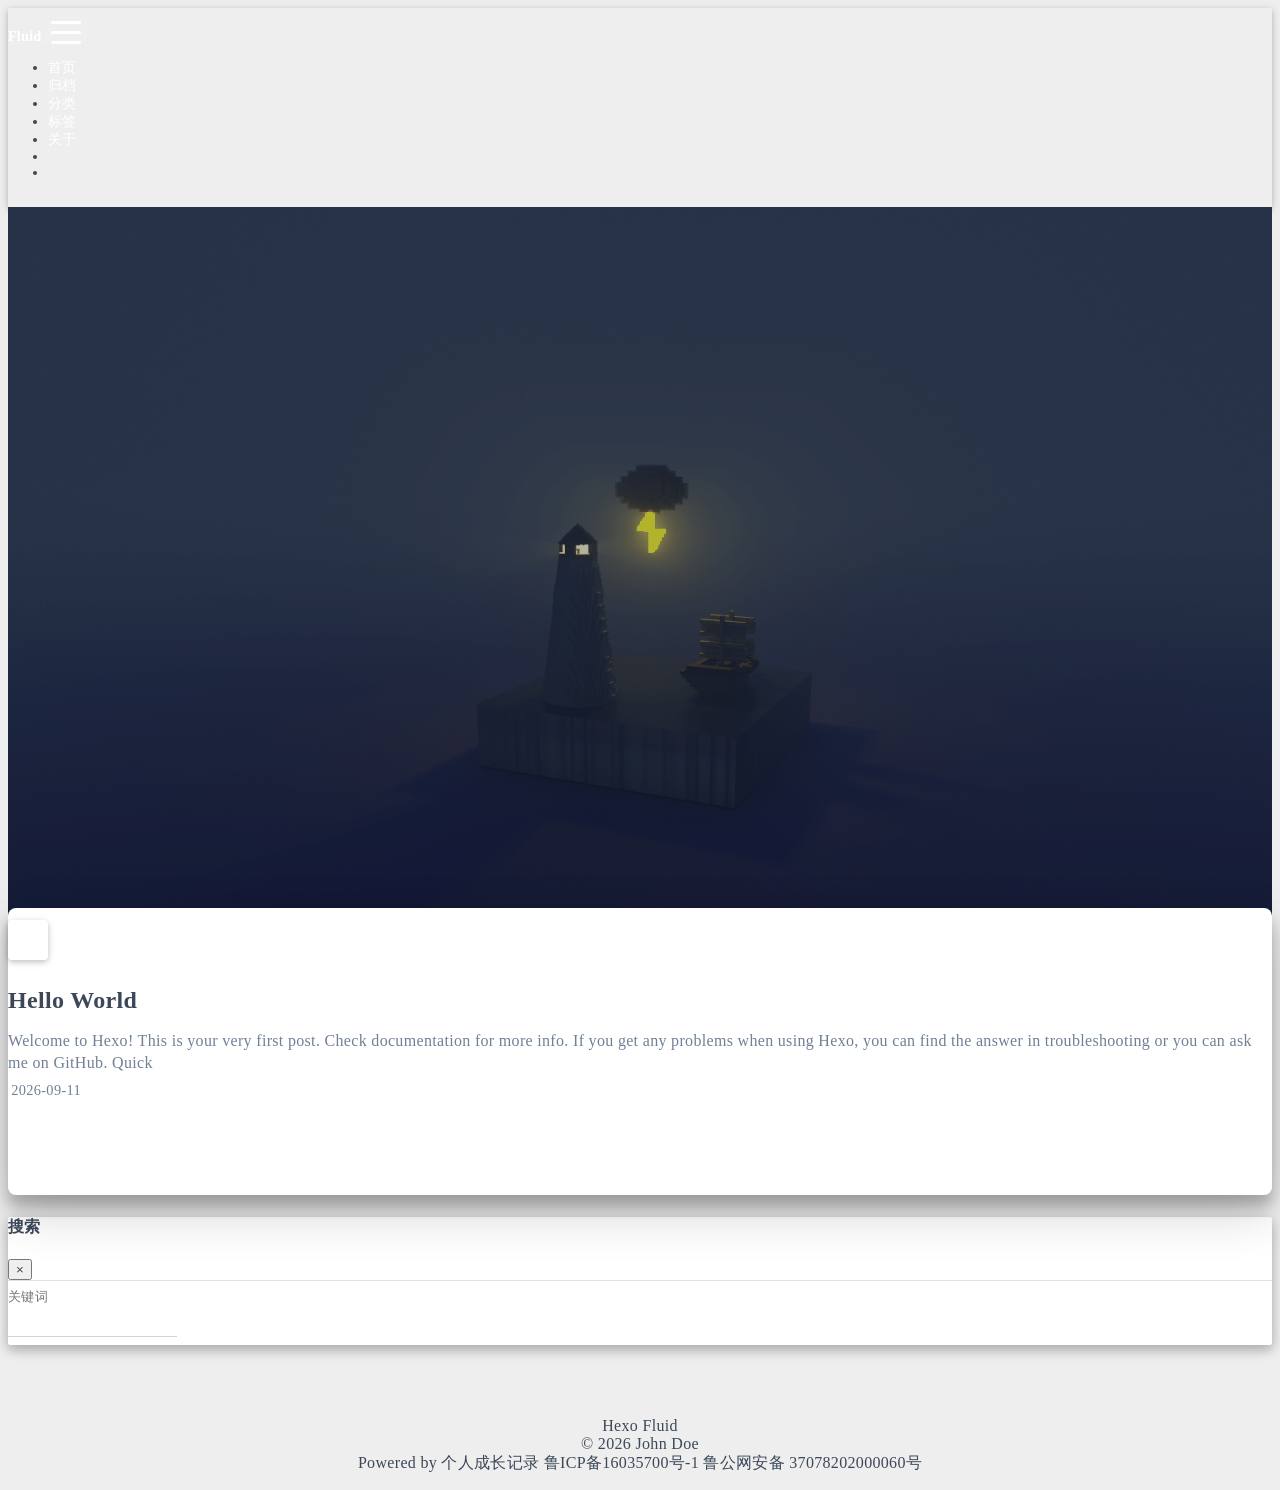
<file: index.html>
<!DOCTYPE html>
<html lang="zh-CN" data-default-color-scheme=auto>



<head>
  <meta charset="UTF-8">

  <link rel="apple-touch-icon" sizes="76x76" href="/img/fluid.png">
  <link rel="icon" href="/img/fluid.png">
  

  <meta name="viewport" content="width=device-width, initial-scale=1.0, maximum-scale=5.0, shrink-to-fit=no">
  <meta http-equiv="x-ua-compatible" content="ie=edge">
  
  <meta name="theme-color" content="#2f4154">
  <meta name="author" content="John Doe">
  <meta name="keywords" content="">
  
    <meta property="og:type" content="website">
<meta property="og:title" content="Hexo">
<meta property="og:url" content="http://example.com/index.html">
<meta property="og:site_name" content="Hexo">
<meta property="og:locale" content="zh_CN">
<meta property="article:author" content="John Doe">
<meta name="twitter:card" content="summary_large_image">
  
  
  
  <title>Hexo</title>

  <link  rel="stylesheet" href="https://lib.baomitu.com/twitter-bootstrap/4.6.1/css/bootstrap.min.css" />





<!-- 主题依赖的图标库，不要自行修改 -->
<!-- Do not modify the link that theme dependent icons -->

<link rel="stylesheet" href="//at.alicdn.com/t/c/font_1749284_5i9bdhy70f8.css">



<link rel="stylesheet" href="//at.alicdn.com/t/c/font_1736178_k526ubmyhba.css">


<link  rel="stylesheet" href="/css/main.css" />


  <link id="highlight-css" rel="stylesheet" href="/css/highlight.css" />
  
    <link id="highlight-css-dark" rel="stylesheet" href="/css/highlight-dark.css" />
  




  <script id="fluid-configs">
    var Fluid = window.Fluid || {};
    Fluid.ctx = Object.assign({}, Fluid.ctx)
    var CONFIG = {"hostname":"example.com","root":"/","version":"1.9.9","typing":{"enable":true,"typeSpeed":70,"cursorChar":"_","loop":false,"scope":[]},"anchorjs":{"enable":true,"element":"h1,h2,h3,h4,h5,h6","placement":"left","visible":"hover","icon":""},"progressbar":{"enable":true,"height_px":3,"color":"#29d","options":{"showSpinner":false,"trickleSpeed":100}},"code_language":{"enable":true,"default":"TEXT"},"copy_btn":true,"image_caption":{"enable":true},"image_zoom":{"enable":true,"img_url_replace":["",""]},"toc":{"enable":true,"expand_all":true,"placement":"right","headingSelector":"h1,h2,h3,h4,h5,h6","collapseDepth":0},"lazyload":{"enable":true,"loading_img":"/img/loading.gif","onlypost":false,"offset_factor":2},"web_analytics":{"enable":false,"follow_dnt":true,"baidu":null,"google":{"measurement_id":null},"tencent":{"sid":null,"cid":null},"leancloud":{"app_id":null,"app_key":null,"server_url":null,"path":"window.location.pathname","ignore_local":false},"openkounter":{"server_url":"https://open-kounter.mintimate.cn","path":"window.location.pathname","ignore_local":false},"umami":{"src":null,"website_id":null,"domains":null,"start_time":"2024-01-01T00:00:00.000Z","token":null,"api_server":null}},"search_path":"/local-search.xml","include_content_in_search":true};

    if (CONFIG.web_analytics.follow_dnt) {
      var dntVal = navigator.doNotTrack || window.doNotTrack || navigator.msDoNotTrack;
      Fluid.ctx.dnt = dntVal && (dntVal.startsWith('1') || dntVal.startsWith('yes') || dntVal.startsWith('on'));
    }
  </script>
  <script  src="/js/utils.js" ></script>
  <script  src="/js/color-schema.js" ></script>
  


  
<meta name="generator" content="Hexo 8.1.2"></head>


<body>
  

  <header>
    

<div class="header-inner" style="height: 100vh;">
  <nav id="navbar" class="navbar fixed-top  navbar-expand-lg navbar-dark scrolling-navbar">
  <div class="container">
    <a class="navbar-brand" href="/">
      <strong>Fluid</strong>
    </a>

    <button id="navbar-toggler-btn" class="navbar-toggler" type="button" data-toggle="collapse"
            data-target="#navbarSupportedContent"
            aria-controls="navbarSupportedContent" aria-expanded="false" aria-label="Toggle navigation">
      <div class="animated-icon"><span></span><span></span><span></span></div>
    </button>

    <!-- Collapsible content (desktop) -->
    <div class="collapse navbar-collapse" id="navbarSupportedContent">
      <ul class="navbar-nav ml-auto text-center">
        
          
          
          
          
            <li class="nav-item">
              <a class="nav-link" href="/" target="_self">
                <i class="iconfont icon-home-fill"></i>
                <span>首页</span>
              </a>
            </li>
          
        
          
          
          
          
            <li class="nav-item">
              <a class="nav-link" href="/archives/" target="_self">
                <i class="iconfont icon-archive-fill"></i>
                <span>归档</span>
              </a>
            </li>
          
        
          
          
          
          
            <li class="nav-item">
              <a class="nav-link" href="/categories/" target="_self">
                <i class="iconfont icon-category-fill"></i>
                <span>分类</span>
              </a>
            </li>
          
        
          
          
          
          
            <li class="nav-item">
              <a class="nav-link" href="/tags/" target="_self">
                <i class="iconfont icon-tags-fill"></i>
                <span>标签</span>
              </a>
            </li>
          
        
          
          
          
          
            <li class="nav-item">
              <a class="nav-link" href="/about/" target="_self">
                <i class="iconfont icon-user-fill"></i>
                <span>关于</span>
              </a>
            </li>
          
        
        
          <li class="nav-item" id="search-btn">
            <a class="nav-link" target="_self" href="javascript:;" data-toggle="modal" data-target="#modalSearch" aria-label="Search">
              <i class="iconfont icon-search"></i>
            </a>
          </li>
          
        
        
          <li class="nav-item" id="color-toggle-btn">
            <a class="nav-link" target="_self" href="javascript:;" aria-label="Color Toggle">
              <i class="iconfont icon-dark" id="color-toggle-icon"></i>
            </a>
          </li>
        
      </ul>
    </div>
  </div>
</nav>

<!-- Mobile grid menu overlay -->
<div id="mobile-grid-menu" class="d-lg-none">
  <div class="mobile-grid-menu-inner">
    <div class="container">
      <div class="row">
        
          
          
          
          
            <div class="col-4 mobile-grid-cell">
              <a href="/" target="_self">
                <div class="mobile-grid-item">
                  <i class="iconfont icon-home-fill"></i>
                  <span>首页</span>
                </div>
              </a>
            </div>
          
        
          
          
          
          
            <div class="col-4 mobile-grid-cell">
              <a href="/archives/" target="_self">
                <div class="mobile-grid-item">
                  <i class="iconfont icon-archive-fill"></i>
                  <span>归档</span>
                </div>
              </a>
            </div>
          
        
          
          
          
          
            <div class="col-4 mobile-grid-cell">
              <a href="/categories/" target="_self">
                <div class="mobile-grid-item">
                  <i class="iconfont icon-category-fill"></i>
                  <span>分类</span>
                </div>
              </a>
            </div>
          
        
          
          
          
          
            <div class="col-4 mobile-grid-cell">
              <a href="/tags/" target="_self">
                <div class="mobile-grid-item">
                  <i class="iconfont icon-tags-fill"></i>
                  <span>标签</span>
                </div>
              </a>
            </div>
          
        
          
          
          
          
            <div class="col-4 mobile-grid-cell">
              <a href="/about/" target="_self">
                <div class="mobile-grid-item">
                  <i class="iconfont icon-user-fill"></i>
                  <span>关于</span>
                </div>
              </a>
            </div>
          
        
        
          <div class="col-4 mobile-grid-cell" id="mobile-search-btn">
            <a href="javascript:;" data-toggle="modal" data-target="#modalSearch" aria-label="Search">
              <div class="mobile-grid-item">
                <i class="iconfont icon-search"></i>
                <span>搜索</span>
              </div>
            </a>
          </div>
        
        
          <div class="col-4 mobile-grid-cell" id="mobile-color-toggle-btn"
               data-label-light="开灯"
               data-label-dark="关灯">
            <a href="javascript:;" aria-label="Color Toggle">
              <div class="mobile-grid-item">
                <i class="iconfont icon-dark" id="mobile-color-toggle-icon"></i>
                <span id="mobile-color-toggle-label">关灯</span>
              </div>
            </a>
          </div>
        
      </div>
    </div>
  </div>
</div>

  

<div id="banner" class="banner" parallax=true
     style="background: url('/img/default.png') no-repeat center center; background-size: cover;">
  <div class="full-bg-img">
    <div class="mask flex-center" style="background-color: rgba(0, 0, 0, 0.3)">
      <div class="banner-text text-center fade-in-up">
        <div class="h2">
          
            <span id="subtitle" data-typed-text="An elegant Material-Design theme for Hexo"></span>
          
        </div>

        
      </div>

      
        <div class="scroll-down-bar">
          <i class="iconfont icon-arrowdown"></i>
        </div>
      
    </div>
  </div>
</div>



</div>

  </header>

  <main>
    
      <div class="container nopadding-x-md">
        <div id="board"
          style="margin-top: 0">
          
          <div class="container">
            <div class="row">
              <div class="col-12 col-md-10 m-auto">
                

<h1 style="display: none">Hexo</h1>

  <div class="row mx-auto index-card">
    
    
    <article class="col-12 col-md-12 mx-auto index-info">
      <h2 class="index-header">
        
        <a href="/2026/09/11/hello-world/" target="_self">
          Hello World
        </a>
      </h2>

      
      <a class="index-excerpt index-excerpt__noimg" href="/2026/09/11/hello-world/" target="_self">
        <div>
          Welcome to Hexo! This is your very first post. Check documentation for more info. If you get any problems when using Hexo, you can find the answer in troubleshooting or you can ask me on GitHub. Quick
        </div>
      </a>

      <div class="index-btm post-metas">
        
          <div class="post-meta mr-3">
            <i class="iconfont icon-date"></i>
            <time datetime="2026-09-11 12:27" pubdate>
              2026-09-11
            </time>
          </div>
        
        
        
      </div>
    </article>
  </div>





              </div>
            </div>
          </div>
        </div>
      </div>
    

    
      <a id="scroll-top-button" aria-label="TOP" href="#" role="button">
        <i class="iconfont icon-arrowup" aria-hidden="true"></i>
      </a>
    

    
      <div class="modal fade" id="modalSearch" tabindex="-1" role="dialog" aria-labelledby="ModalLabel"
     aria-hidden="true">
  <div class="modal-dialog modal-dialog-scrollable modal-lg" role="document">
    <div class="modal-content">
      <div class="modal-header text-center">
        <h4 class="modal-title w-100 font-weight-bold">搜索</h4>
        <button type="button" id="local-search-close" class="close" data-dismiss="modal" aria-label="Close">
          <span aria-hidden="true">&times;</span>
        </button>
      </div>
      <div class="modal-body mx-3">
        <div class="md-form mb-5">
          <input type="text" id="local-search-input" class="form-control validate">
          <label data-error="x" data-success="v" for="local-search-input">关键词</label>
        </div>
        <div class="list-group" id="local-search-result"></div>
      </div>
    </div>
  </div>
</div>

    

    
  </main>

  <footer>
    <div class="footer-inner">
  
    <div class="footer-content">
       <a href="https://hexo.io" target="_blank" rel="nofollow noopener"><span>Hexo</span></a> <i class="iconfont icon-love"></i> <a href="https://github.com/fluid-dev/hexo-theme-fluid" target="_blank" rel="nofollow noopener"><span>Fluid</span></a><br> &copy; 2026 John Doe<br> Powered by <a href="https://liuhongji.cn/" target="_blank">个人成长记录</a> <a href="http://beian.miit.gov.cn/" target="_blank">鲁ICP备16035700号-1 </a> <a href="http://www.beian.gov.cn/portal/registerSystemInfo?recordcode=37078202000060" target="_blank">鲁公网安备 37078202000060号 </a> 
    </div>
  
  
  
</div>

  </footer>

  <!-- Scripts -->
  
  <script  src="https://lib.baomitu.com/nprogress/0.2.0/nprogress.min.js" ></script>
  <link  rel="stylesheet" href="https://lib.baomitu.com/nprogress/0.2.0/nprogress.min.css" />

  <script>
    NProgress.configure({"showSpinner":false,"trickleSpeed":100})
    NProgress.start()
    window.addEventListener('load', function() {
      NProgress.done();
    })
  </script>


<script  src="https://lib.baomitu.com/jquery/3.6.4/jquery.min.js" ></script>
<script  src="https://lib.baomitu.com/twitter-bootstrap/4.6.1/js/bootstrap.min.js" ></script>
<script  src="/js/events.js" ></script>
<script  src="/js/plugins.js" ></script>


  <script  src="https://lib.baomitu.com/typed.js/2.0.12/typed.min.js" ></script>
  <script>
    (function (window, document) {
      var typing = Fluid.plugins.typing;
      var subtitle = document.getElementById('subtitle');
      if (!subtitle || !typing) {
        return;
      }
      var text = subtitle.getAttribute('data-typed-text');
      
        typing(text);
      
    })(window, document);
  </script>




  
    <script  src="/js/img-lazyload.js" ></script>
  




  <script  src="/js/local-search.js" ></script>





<!-- 主题的启动项，将它保持在最底部 -->
<!-- the boot of the theme, keep it at the bottom -->
<script  src="/js/boot.js" ></script>


  

  <noscript>
    <div class="noscript-warning">博客在允许 JavaScript 运行的环境下浏览效果更佳</div>
  </noscript>
</body>
</html>
</file>
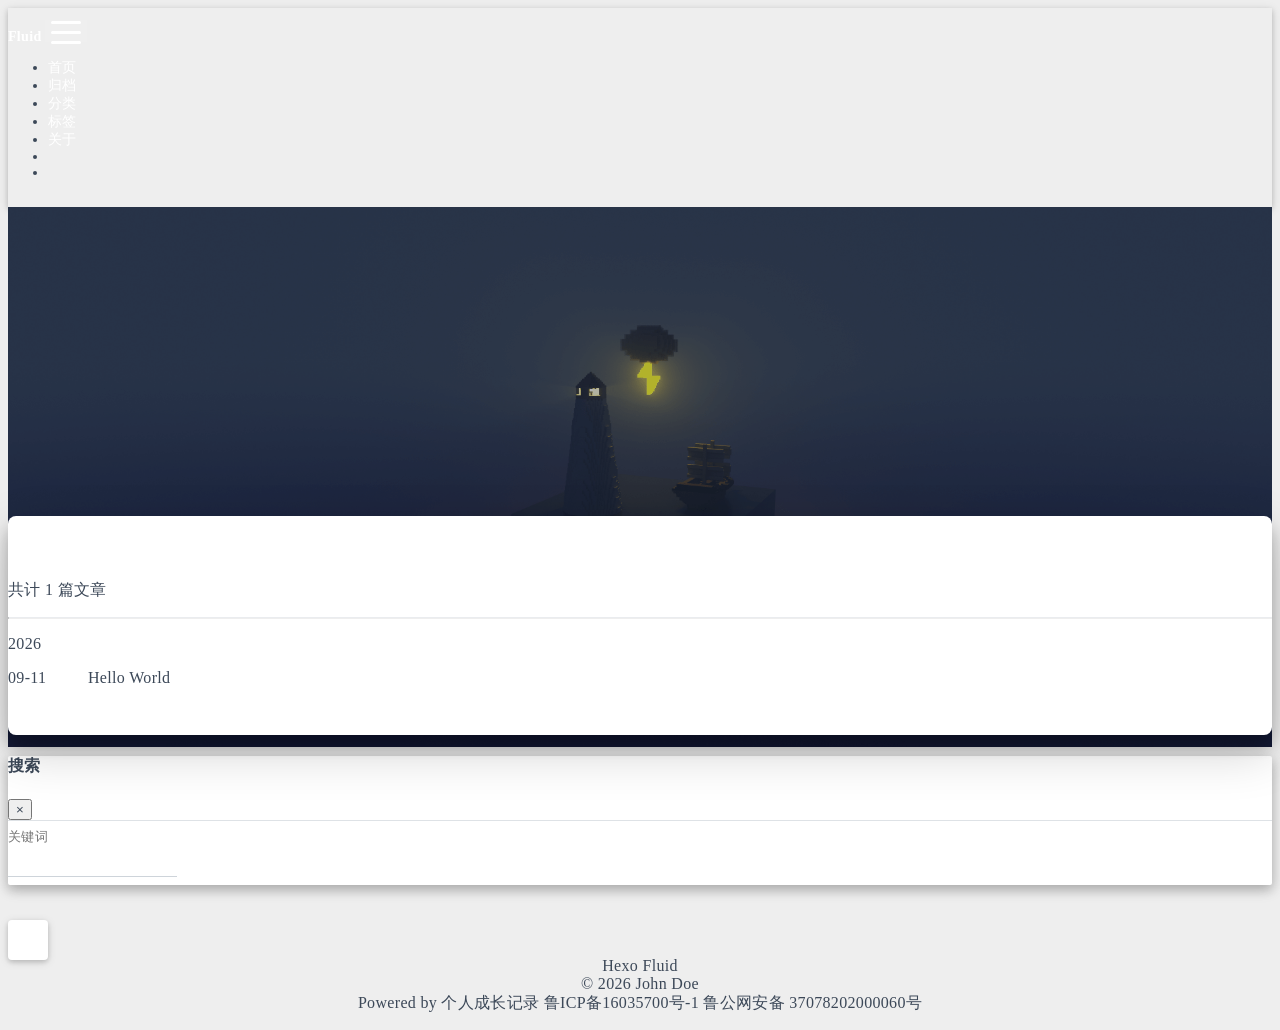
<file: archives/index.html>
<!DOCTYPE html>
<html lang="zh-CN" data-default-color-scheme=auto>



<head>
  <meta charset="UTF-8">

  <link rel="apple-touch-icon" sizes="76x76" href="/img/fluid.png">
  <link rel="icon" href="/img/fluid.png">
  

  <meta name="viewport" content="width=device-width, initial-scale=1.0, maximum-scale=5.0, shrink-to-fit=no">
  <meta http-equiv="x-ua-compatible" content="ie=edge">
  
  <meta name="theme-color" content="#2f4154">
  <meta name="author" content="John Doe">
  <meta name="keywords" content="">
  
    <meta property="og:type" content="website">
<meta property="og:title" content="归档">
<meta property="og:url" content="http://example.com/archives/index.html">
<meta property="og:site_name" content="Hexo">
<meta property="og:locale" content="zh_CN">
<meta property="article:author" content="John Doe">
<meta name="twitter:card" content="summary_large_image">
  
  
  
  <title>归档 - Hexo</title>

  <link  rel="stylesheet" href="https://lib.baomitu.com/twitter-bootstrap/4.6.1/css/bootstrap.min.css" />





<!-- 主题依赖的图标库，不要自行修改 -->
<!-- Do not modify the link that theme dependent icons -->

<link rel="stylesheet" href="//at.alicdn.com/t/c/font_1749284_5i9bdhy70f8.css">



<link rel="stylesheet" href="//at.alicdn.com/t/c/font_1736178_k526ubmyhba.css">


<link  rel="stylesheet" href="/css/main.css" />


  <link id="highlight-css" rel="stylesheet" href="/css/highlight.css" />
  
    <link id="highlight-css-dark" rel="stylesheet" href="/css/highlight-dark.css" />
  




  <script id="fluid-configs">
    var Fluid = window.Fluid || {};
    Fluid.ctx = Object.assign({}, Fluid.ctx)
    var CONFIG = {"hostname":"example.com","root":"/","version":"1.9.9","typing":{"enable":true,"typeSpeed":70,"cursorChar":"_","loop":false,"scope":[]},"anchorjs":{"enable":true,"element":"h1,h2,h3,h4,h5,h6","placement":"left","visible":"hover","icon":""},"progressbar":{"enable":true,"height_px":3,"color":"#29d","options":{"showSpinner":false,"trickleSpeed":100}},"code_language":{"enable":true,"default":"TEXT"},"copy_btn":true,"image_caption":{"enable":true},"image_zoom":{"enable":true,"img_url_replace":["",""]},"toc":{"enable":true,"expand_all":true,"placement":"right","headingSelector":"h1,h2,h3,h4,h5,h6","collapseDepth":0},"lazyload":{"enable":true,"loading_img":"/img/loading.gif","onlypost":false,"offset_factor":2},"web_analytics":{"enable":false,"follow_dnt":true,"baidu":null,"google":{"measurement_id":null},"tencent":{"sid":null,"cid":null},"leancloud":{"app_id":null,"app_key":null,"server_url":null,"path":"window.location.pathname","ignore_local":false},"openkounter":{"server_url":"https://open-kounter.mintimate.cn","path":"window.location.pathname","ignore_local":false},"umami":{"src":null,"website_id":null,"domains":null,"start_time":"2024-01-01T00:00:00.000Z","token":null,"api_server":null}},"search_path":"/local-search.xml","include_content_in_search":true};

    if (CONFIG.web_analytics.follow_dnt) {
      var dntVal = navigator.doNotTrack || window.doNotTrack || navigator.msDoNotTrack;
      Fluid.ctx.dnt = dntVal && (dntVal.startsWith('1') || dntVal.startsWith('yes') || dntVal.startsWith('on'));
    }
  </script>
  <script  src="/js/utils.js" ></script>
  <script  src="/js/color-schema.js" ></script>
  


  
<meta name="generator" content="Hexo 8.1.2"></head>


<body>
  

  <header>
    

<div class="header-inner" style="height: 60vh;">
  <nav id="navbar" class="navbar fixed-top  navbar-expand-lg navbar-dark scrolling-navbar">
  <div class="container">
    <a class="navbar-brand" href="/">
      <strong>Fluid</strong>
    </a>

    <button id="navbar-toggler-btn" class="navbar-toggler" type="button" data-toggle="collapse"
            data-target="#navbarSupportedContent"
            aria-controls="navbarSupportedContent" aria-expanded="false" aria-label="Toggle navigation">
      <div class="animated-icon"><span></span><span></span><span></span></div>
    </button>

    <!-- Collapsible content (desktop) -->
    <div class="collapse navbar-collapse" id="navbarSupportedContent">
      <ul class="navbar-nav ml-auto text-center">
        
          
          
          
          
            <li class="nav-item">
              <a class="nav-link" href="/" target="_self">
                <i class="iconfont icon-home-fill"></i>
                <span>首页</span>
              </a>
            </li>
          
        
          
          
          
          
            <li class="nav-item">
              <a class="nav-link" href="/archives/" target="_self">
                <i class="iconfont icon-archive-fill"></i>
                <span>归档</span>
              </a>
            </li>
          
        
          
          
          
          
            <li class="nav-item">
              <a class="nav-link" href="/categories/" target="_self">
                <i class="iconfont icon-category-fill"></i>
                <span>分类</span>
              </a>
            </li>
          
        
          
          
          
          
            <li class="nav-item">
              <a class="nav-link" href="/tags/" target="_self">
                <i class="iconfont icon-tags-fill"></i>
                <span>标签</span>
              </a>
            </li>
          
        
          
          
          
          
            <li class="nav-item">
              <a class="nav-link" href="/about/" target="_self">
                <i class="iconfont icon-user-fill"></i>
                <span>关于</span>
              </a>
            </li>
          
        
        
          <li class="nav-item" id="search-btn">
            <a class="nav-link" target="_self" href="javascript:;" data-toggle="modal" data-target="#modalSearch" aria-label="Search">
              <i class="iconfont icon-search"></i>
            </a>
          </li>
          
        
        
          <li class="nav-item" id="color-toggle-btn">
            <a class="nav-link" target="_self" href="javascript:;" aria-label="Color Toggle">
              <i class="iconfont icon-dark" id="color-toggle-icon"></i>
            </a>
          </li>
        
      </ul>
    </div>
  </div>
</nav>

<!-- Mobile grid menu overlay -->
<div id="mobile-grid-menu" class="d-lg-none">
  <div class="mobile-grid-menu-inner">
    <div class="container">
      <div class="row">
        
          
          
          
          
            <div class="col-4 mobile-grid-cell">
              <a href="/" target="_self">
                <div class="mobile-grid-item">
                  <i class="iconfont icon-home-fill"></i>
                  <span>首页</span>
                </div>
              </a>
            </div>
          
        
          
          
          
          
            <div class="col-4 mobile-grid-cell">
              <a href="/archives/" target="_self">
                <div class="mobile-grid-item">
                  <i class="iconfont icon-archive-fill"></i>
                  <span>归档</span>
                </div>
              </a>
            </div>
          
        
          
          
          
          
            <div class="col-4 mobile-grid-cell">
              <a href="/categories/" target="_self">
                <div class="mobile-grid-item">
                  <i class="iconfont icon-category-fill"></i>
                  <span>分类</span>
                </div>
              </a>
            </div>
          
        
          
          
          
          
            <div class="col-4 mobile-grid-cell">
              <a href="/tags/" target="_self">
                <div class="mobile-grid-item">
                  <i class="iconfont icon-tags-fill"></i>
                  <span>标签</span>
                </div>
              </a>
            </div>
          
        
          
          
          
          
            <div class="col-4 mobile-grid-cell">
              <a href="/about/" target="_self">
                <div class="mobile-grid-item">
                  <i class="iconfont icon-user-fill"></i>
                  <span>关于</span>
                </div>
              </a>
            </div>
          
        
        
          <div class="col-4 mobile-grid-cell" id="mobile-search-btn">
            <a href="javascript:;" data-toggle="modal" data-target="#modalSearch" aria-label="Search">
              <div class="mobile-grid-item">
                <i class="iconfont icon-search"></i>
                <span>搜索</span>
              </div>
            </a>
          </div>
        
        
          <div class="col-4 mobile-grid-cell" id="mobile-color-toggle-btn"
               data-label-light="开灯"
               data-label-dark="关灯">
            <a href="javascript:;" aria-label="Color Toggle">
              <div class="mobile-grid-item">
                <i class="iconfont icon-dark" id="mobile-color-toggle-icon"></i>
                <span id="mobile-color-toggle-label">关灯</span>
              </div>
            </a>
          </div>
        
      </div>
    </div>
  </div>
</div>

  

<div id="banner" class="banner" parallax=true
     style="background: url('/img/default.png') no-repeat center center; background-size: cover;">
  <div class="full-bg-img">
    <div class="mask flex-center" style="background-color: rgba(0, 0, 0, 0.3)">
      <div class="banner-text text-center fade-in-up">
        <div class="h2">
          
            <span id="subtitle" data-typed-text="归档"></span>
          
        </div>

        
      </div>

      
    </div>
  </div>
</div>



</div>

  </header>

  <main>
    
      <div class="container nopadding-x-md">
        <div id="board"
          >
          
          <div class="container">
            <div class="row">
              <div class="col-12 col-md-10 m-auto">
                

<div class="list-group">
  <p class="h4">共计 1 篇文章</p>
  <hr>
  
  
    
      
      <p class="h5">2026</p>
    
    <a href="/2026/09/11/hello-world/" class="list-group-item list-group-item-action">
      <time>09-11</time>
      <div class="list-group-item-title">Hello World</div>
    </a>
  
</div>





              </div>
            </div>
          </div>
        </div>
      </div>
    

    
      <a id="scroll-top-button" aria-label="TOP" href="#" role="button">
        <i class="iconfont icon-arrowup" aria-hidden="true"></i>
      </a>
    

    
      <div class="modal fade" id="modalSearch" tabindex="-1" role="dialog" aria-labelledby="ModalLabel"
     aria-hidden="true">
  <div class="modal-dialog modal-dialog-scrollable modal-lg" role="document">
    <div class="modal-content">
      <div class="modal-header text-center">
        <h4 class="modal-title w-100 font-weight-bold">搜索</h4>
        <button type="button" id="local-search-close" class="close" data-dismiss="modal" aria-label="Close">
          <span aria-hidden="true">&times;</span>
        </button>
      </div>
      <div class="modal-body mx-3">
        <div class="md-form mb-5">
          <input type="text" id="local-search-input" class="form-control validate">
          <label data-error="x" data-success="v" for="local-search-input">关键词</label>
        </div>
        <div class="list-group" id="local-search-result"></div>
      </div>
    </div>
  </div>
</div>

    

    
  </main>

  <footer>
    <div class="footer-inner">
  
    <div class="footer-content">
       <a href="https://hexo.io" target="_blank" rel="nofollow noopener"><span>Hexo</span></a> <i class="iconfont icon-love"></i> <a href="https://github.com/fluid-dev/hexo-theme-fluid" target="_blank" rel="nofollow noopener"><span>Fluid</span></a><br> &copy; 2026 John Doe<br> Powered by <a href="https://liuhongji.cn/" target="_blank">个人成长记录</a> <a href="http://beian.miit.gov.cn/" target="_blank">鲁ICP备16035700号-1 </a> <a href="http://www.beian.gov.cn/portal/registerSystemInfo?recordcode=37078202000060" target="_blank">鲁公网安备 37078202000060号 </a> 
    </div>
  
  
  
</div>

  </footer>

  <!-- Scripts -->
  
  <script  src="https://lib.baomitu.com/nprogress/0.2.0/nprogress.min.js" ></script>
  <link  rel="stylesheet" href="https://lib.baomitu.com/nprogress/0.2.0/nprogress.min.css" />

  <script>
    NProgress.configure({"showSpinner":false,"trickleSpeed":100})
    NProgress.start()
    window.addEventListener('load', function() {
      NProgress.done();
    })
  </script>


<script  src="https://lib.baomitu.com/jquery/3.6.4/jquery.min.js" ></script>
<script  src="https://lib.baomitu.com/twitter-bootstrap/4.6.1/js/bootstrap.min.js" ></script>
<script  src="/js/events.js" ></script>
<script  src="/js/plugins.js" ></script>


  <script  src="https://lib.baomitu.com/typed.js/2.0.12/typed.min.js" ></script>
  <script>
    (function (window, document) {
      var typing = Fluid.plugins.typing;
      var subtitle = document.getElementById('subtitle');
      if (!subtitle || !typing) {
        return;
      }
      var text = subtitle.getAttribute('data-typed-text');
      
        typing(text);
      
    })(window, document);
  </script>




  
    <script  src="/js/img-lazyload.js" ></script>
  




  <script  src="/js/local-search.js" ></script>





<!-- 主题的启动项，将它保持在最底部 -->
<!-- the boot of the theme, keep it at the bottom -->
<script  src="/js/boot.js" ></script>


  

  <noscript>
    <div class="noscript-warning">博客在允许 JavaScript 运行的环境下浏览效果更佳</div>
  </noscript>
</body>
</html>
</file>
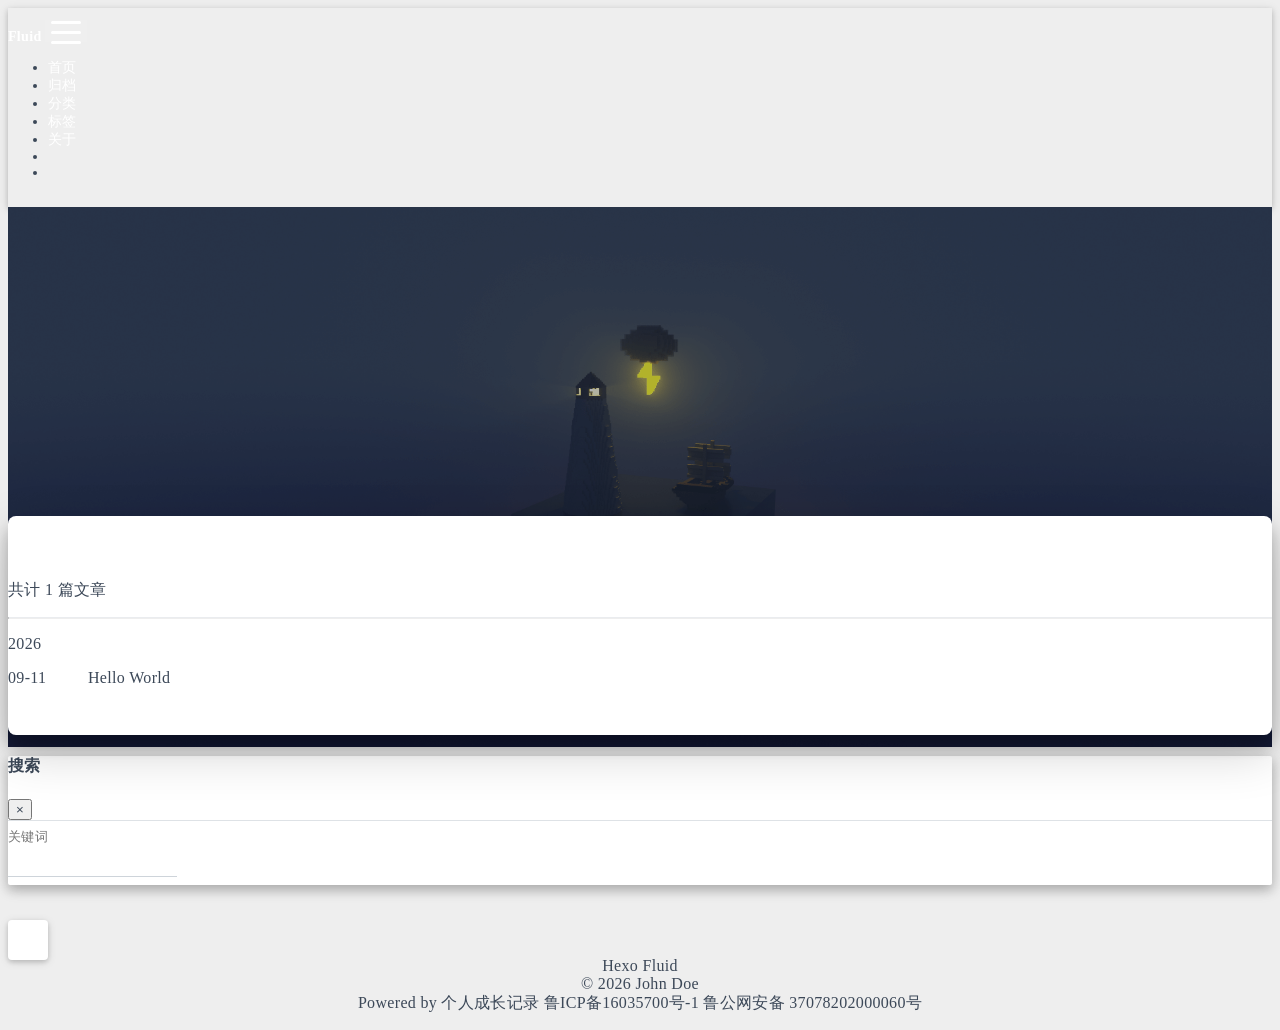
<file: archives/2026/index.html>
<!DOCTYPE html>
<html lang="zh-CN" data-default-color-scheme=auto>



<head>
  <meta charset="UTF-8">

  <link rel="apple-touch-icon" sizes="76x76" href="/img/fluid.png">
  <link rel="icon" href="/img/fluid.png">
  

  <meta name="viewport" content="width=device-width, initial-scale=1.0, maximum-scale=5.0, shrink-to-fit=no">
  <meta http-equiv="x-ua-compatible" content="ie=edge">
  
  <meta name="theme-color" content="#2f4154">
  <meta name="author" content="John Doe">
  <meta name="keywords" content="">
  
    <meta property="og:type" content="website">
<meta property="og:title" content="归档">
<meta property="og:url" content="http://example.com/archives/2026/index.html">
<meta property="og:site_name" content="Hexo">
<meta property="og:locale" content="zh_CN">
<meta property="article:author" content="John Doe">
<meta name="twitter:card" content="summary_large_image">
  
  
  
  <title>归档 - Hexo</title>

  <link  rel="stylesheet" href="https://lib.baomitu.com/twitter-bootstrap/4.6.1/css/bootstrap.min.css" />





<!-- 主题依赖的图标库，不要自行修改 -->
<!-- Do not modify the link that theme dependent icons -->

<link rel="stylesheet" href="//at.alicdn.com/t/c/font_1749284_5i9bdhy70f8.css">



<link rel="stylesheet" href="//at.alicdn.com/t/c/font_1736178_k526ubmyhba.css">


<link  rel="stylesheet" href="/css/main.css" />


  <link id="highlight-css" rel="stylesheet" href="/css/highlight.css" />
  
    <link id="highlight-css-dark" rel="stylesheet" href="/css/highlight-dark.css" />
  




  <script id="fluid-configs">
    var Fluid = window.Fluid || {};
    Fluid.ctx = Object.assign({}, Fluid.ctx)
    var CONFIG = {"hostname":"example.com","root":"/","version":"1.9.9","typing":{"enable":true,"typeSpeed":70,"cursorChar":"_","loop":false,"scope":[]},"anchorjs":{"enable":true,"element":"h1,h2,h3,h4,h5,h6","placement":"left","visible":"hover","icon":""},"progressbar":{"enable":true,"height_px":3,"color":"#29d","options":{"showSpinner":false,"trickleSpeed":100}},"code_language":{"enable":true,"default":"TEXT"},"copy_btn":true,"image_caption":{"enable":true},"image_zoom":{"enable":true,"img_url_replace":["",""]},"toc":{"enable":true,"expand_all":true,"placement":"right","headingSelector":"h1,h2,h3,h4,h5,h6","collapseDepth":0},"lazyload":{"enable":true,"loading_img":"/img/loading.gif","onlypost":false,"offset_factor":2},"web_analytics":{"enable":false,"follow_dnt":true,"baidu":null,"google":{"measurement_id":null},"tencent":{"sid":null,"cid":null},"leancloud":{"app_id":null,"app_key":null,"server_url":null,"path":"window.location.pathname","ignore_local":false},"openkounter":{"server_url":"https://open-kounter.mintimate.cn","path":"window.location.pathname","ignore_local":false},"umami":{"src":null,"website_id":null,"domains":null,"start_time":"2024-01-01T00:00:00.000Z","token":null,"api_server":null}},"search_path":"/local-search.xml","include_content_in_search":true};

    if (CONFIG.web_analytics.follow_dnt) {
      var dntVal = navigator.doNotTrack || window.doNotTrack || navigator.msDoNotTrack;
      Fluid.ctx.dnt = dntVal && (dntVal.startsWith('1') || dntVal.startsWith('yes') || dntVal.startsWith('on'));
    }
  </script>
  <script  src="/js/utils.js" ></script>
  <script  src="/js/color-schema.js" ></script>
  


  
<meta name="generator" content="Hexo 8.1.2"></head>


<body>
  

  <header>
    

<div class="header-inner" style="height: 60vh;">
  <nav id="navbar" class="navbar fixed-top  navbar-expand-lg navbar-dark scrolling-navbar">
  <div class="container">
    <a class="navbar-brand" href="/">
      <strong>Fluid</strong>
    </a>

    <button id="navbar-toggler-btn" class="navbar-toggler" type="button" data-toggle="collapse"
            data-target="#navbarSupportedContent"
            aria-controls="navbarSupportedContent" aria-expanded="false" aria-label="Toggle navigation">
      <div class="animated-icon"><span></span><span></span><span></span></div>
    </button>

    <!-- Collapsible content (desktop) -->
    <div class="collapse navbar-collapse" id="navbarSupportedContent">
      <ul class="navbar-nav ml-auto text-center">
        
          
          
          
          
            <li class="nav-item">
              <a class="nav-link" href="/" target="_self">
                <i class="iconfont icon-home-fill"></i>
                <span>首页</span>
              </a>
            </li>
          
        
          
          
          
          
            <li class="nav-item">
              <a class="nav-link" href="/archives/" target="_self">
                <i class="iconfont icon-archive-fill"></i>
                <span>归档</span>
              </a>
            </li>
          
        
          
          
          
          
            <li class="nav-item">
              <a class="nav-link" href="/categories/" target="_self">
                <i class="iconfont icon-category-fill"></i>
                <span>分类</span>
              </a>
            </li>
          
        
          
          
          
          
            <li class="nav-item">
              <a class="nav-link" href="/tags/" target="_self">
                <i class="iconfont icon-tags-fill"></i>
                <span>标签</span>
              </a>
            </li>
          
        
          
          
          
          
            <li class="nav-item">
              <a class="nav-link" href="/about/" target="_self">
                <i class="iconfont icon-user-fill"></i>
                <span>关于</span>
              </a>
            </li>
          
        
        
          <li class="nav-item" id="search-btn">
            <a class="nav-link" target="_self" href="javascript:;" data-toggle="modal" data-target="#modalSearch" aria-label="Search">
              <i class="iconfont icon-search"></i>
            </a>
          </li>
          
        
        
          <li class="nav-item" id="color-toggle-btn">
            <a class="nav-link" target="_self" href="javascript:;" aria-label="Color Toggle">
              <i class="iconfont icon-dark" id="color-toggle-icon"></i>
            </a>
          </li>
        
      </ul>
    </div>
  </div>
</nav>

<!-- Mobile grid menu overlay -->
<div id="mobile-grid-menu" class="d-lg-none">
  <div class="mobile-grid-menu-inner">
    <div class="container">
      <div class="row">
        
          
          
          
          
            <div class="col-4 mobile-grid-cell">
              <a href="/" target="_self">
                <div class="mobile-grid-item">
                  <i class="iconfont icon-home-fill"></i>
                  <span>首页</span>
                </div>
              </a>
            </div>
          
        
          
          
          
          
            <div class="col-4 mobile-grid-cell">
              <a href="/archives/" target="_self">
                <div class="mobile-grid-item">
                  <i class="iconfont icon-archive-fill"></i>
                  <span>归档</span>
                </div>
              </a>
            </div>
          
        
          
          
          
          
            <div class="col-4 mobile-grid-cell">
              <a href="/categories/" target="_self">
                <div class="mobile-grid-item">
                  <i class="iconfont icon-category-fill"></i>
                  <span>分类</span>
                </div>
              </a>
            </div>
          
        
          
          
          
          
            <div class="col-4 mobile-grid-cell">
              <a href="/tags/" target="_self">
                <div class="mobile-grid-item">
                  <i class="iconfont icon-tags-fill"></i>
                  <span>标签</span>
                </div>
              </a>
            </div>
          
        
          
          
          
          
            <div class="col-4 mobile-grid-cell">
              <a href="/about/" target="_self">
                <div class="mobile-grid-item">
                  <i class="iconfont icon-user-fill"></i>
                  <span>关于</span>
                </div>
              </a>
            </div>
          
        
        
          <div class="col-4 mobile-grid-cell" id="mobile-search-btn">
            <a href="javascript:;" data-toggle="modal" data-target="#modalSearch" aria-label="Search">
              <div class="mobile-grid-item">
                <i class="iconfont icon-search"></i>
                <span>搜索</span>
              </div>
            </a>
          </div>
        
        
          <div class="col-4 mobile-grid-cell" id="mobile-color-toggle-btn"
               data-label-light="开灯"
               data-label-dark="关灯">
            <a href="javascript:;" aria-label="Color Toggle">
              <div class="mobile-grid-item">
                <i class="iconfont icon-dark" id="mobile-color-toggle-icon"></i>
                <span id="mobile-color-toggle-label">关灯</span>
              </div>
            </a>
          </div>
        
      </div>
    </div>
  </div>
</div>

  

<div id="banner" class="banner" parallax=true
     style="background: url('/img/default.png') no-repeat center center; background-size: cover;">
  <div class="full-bg-img">
    <div class="mask flex-center" style="background-color: rgba(0, 0, 0, 0.3)">
      <div class="banner-text text-center fade-in-up">
        <div class="h2">
          
            <span id="subtitle" data-typed-text="归档"></span>
          
        </div>

        
      </div>

      
    </div>
  </div>
</div>



</div>

  </header>

  <main>
    
      <div class="container nopadding-x-md">
        <div id="board"
          >
          
          <div class="container">
            <div class="row">
              <div class="col-12 col-md-10 m-auto">
                

<div class="list-group">
  <p class="h4">共计 1 篇文章</p>
  <hr>
  
  
    
      
      <p class="h5">2026</p>
    
    <a href="/2026/09/11/hello-world/" class="list-group-item list-group-item-action">
      <time>09-11</time>
      <div class="list-group-item-title">Hello World</div>
    </a>
  
</div>





              </div>
            </div>
          </div>
        </div>
      </div>
    

    
      <a id="scroll-top-button" aria-label="TOP" href="#" role="button">
        <i class="iconfont icon-arrowup" aria-hidden="true"></i>
      </a>
    

    
      <div class="modal fade" id="modalSearch" tabindex="-1" role="dialog" aria-labelledby="ModalLabel"
     aria-hidden="true">
  <div class="modal-dialog modal-dialog-scrollable modal-lg" role="document">
    <div class="modal-content">
      <div class="modal-header text-center">
        <h4 class="modal-title w-100 font-weight-bold">搜索</h4>
        <button type="button" id="local-search-close" class="close" data-dismiss="modal" aria-label="Close">
          <span aria-hidden="true">&times;</span>
        </button>
      </div>
      <div class="modal-body mx-3">
        <div class="md-form mb-5">
          <input type="text" id="local-search-input" class="form-control validate">
          <label data-error="x" data-success="v" for="local-search-input">关键词</label>
        </div>
        <div class="list-group" id="local-search-result"></div>
      </div>
    </div>
  </div>
</div>

    

    
  </main>

  <footer>
    <div class="footer-inner">
  
    <div class="footer-content">
       <a href="https://hexo.io" target="_blank" rel="nofollow noopener"><span>Hexo</span></a> <i class="iconfont icon-love"></i> <a href="https://github.com/fluid-dev/hexo-theme-fluid" target="_blank" rel="nofollow noopener"><span>Fluid</span></a><br> &copy; 2026 John Doe<br> Powered by <a href="https://liuhongji.cn/" target="_blank">个人成长记录</a> <a href="http://beian.miit.gov.cn/" target="_blank">鲁ICP备16035700号-1 </a> <a href="http://www.beian.gov.cn/portal/registerSystemInfo?recordcode=37078202000060" target="_blank">鲁公网安备 37078202000060号 </a> 
    </div>
  
  
  
</div>

  </footer>

  <!-- Scripts -->
  
  <script  src="https://lib.baomitu.com/nprogress/0.2.0/nprogress.min.js" ></script>
  <link  rel="stylesheet" href="https://lib.baomitu.com/nprogress/0.2.0/nprogress.min.css" />

  <script>
    NProgress.configure({"showSpinner":false,"trickleSpeed":100})
    NProgress.start()
    window.addEventListener('load', function() {
      NProgress.done();
    })
  </script>


<script  src="https://lib.baomitu.com/jquery/3.6.4/jquery.min.js" ></script>
<script  src="https://lib.baomitu.com/twitter-bootstrap/4.6.1/js/bootstrap.min.js" ></script>
<script  src="/js/events.js" ></script>
<script  src="/js/plugins.js" ></script>


  <script  src="https://lib.baomitu.com/typed.js/2.0.12/typed.min.js" ></script>
  <script>
    (function (window, document) {
      var typing = Fluid.plugins.typing;
      var subtitle = document.getElementById('subtitle');
      if (!subtitle || !typing) {
        return;
      }
      var text = subtitle.getAttribute('data-typed-text');
      
        typing(text);
      
    })(window, document);
  </script>




  
    <script  src="/js/img-lazyload.js" ></script>
  




  <script  src="/js/local-search.js" ></script>





<!-- 主题的启动项，将它保持在最底部 -->
<!-- the boot of the theme, keep it at the bottom -->
<script  src="/js/boot.js" ></script>


  

  <noscript>
    <div class="noscript-warning">博客在允许 JavaScript 运行的环境下浏览效果更佳</div>
  </noscript>
</body>
</html>
</file>
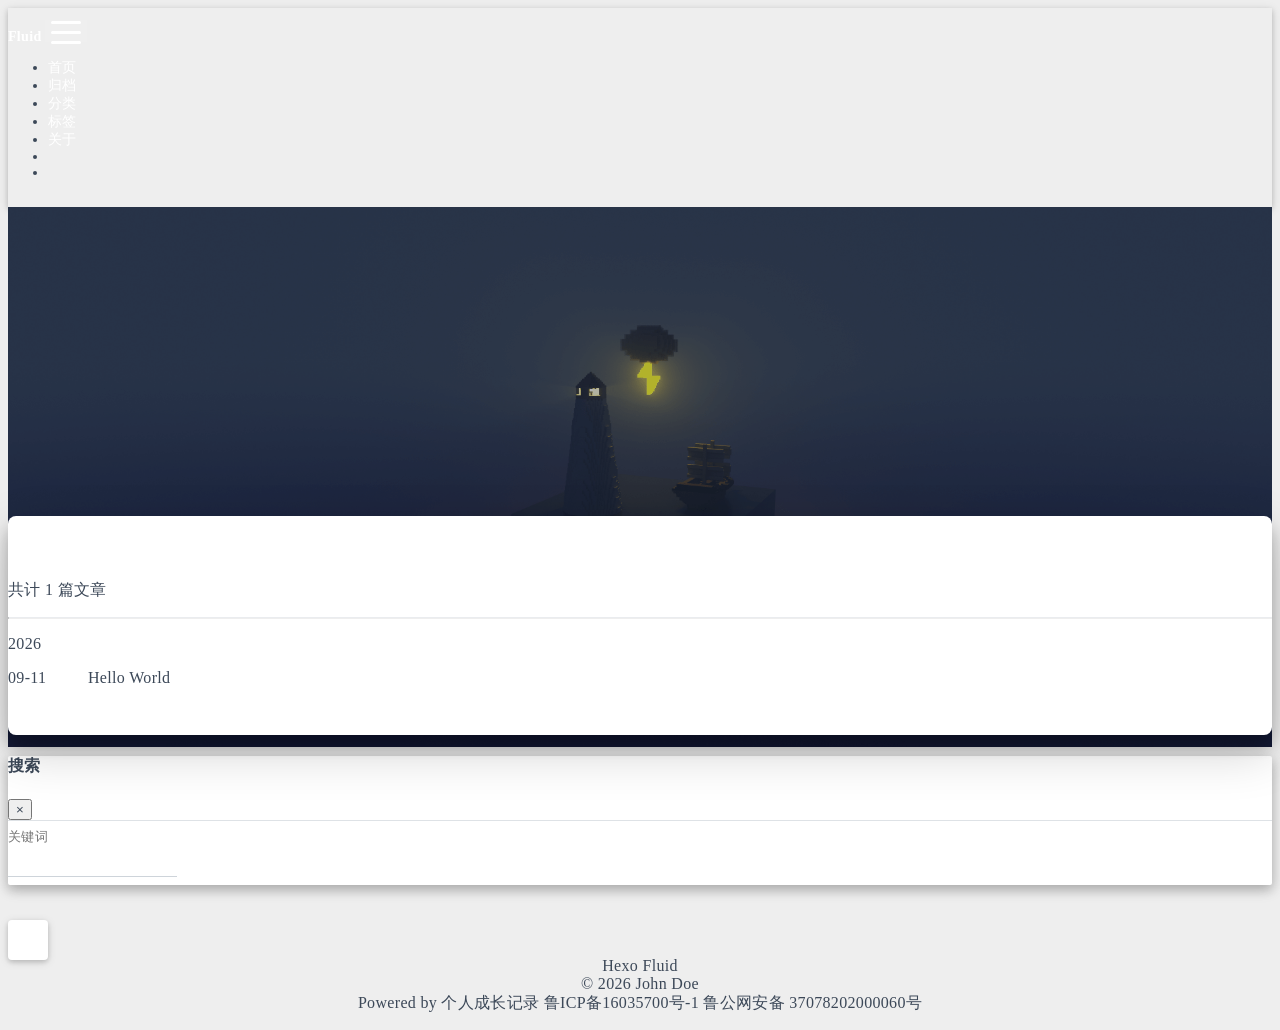
<file: archives/2026/09/index.html>
<!DOCTYPE html>
<html lang="zh-CN" data-default-color-scheme=auto>



<head>
  <meta charset="UTF-8">

  <link rel="apple-touch-icon" sizes="76x76" href="/img/fluid.png">
  <link rel="icon" href="/img/fluid.png">
  

  <meta name="viewport" content="width=device-width, initial-scale=1.0, maximum-scale=5.0, shrink-to-fit=no">
  <meta http-equiv="x-ua-compatible" content="ie=edge">
  
  <meta name="theme-color" content="#2f4154">
  <meta name="author" content="John Doe">
  <meta name="keywords" content="">
  
    <meta property="og:type" content="website">
<meta property="og:title" content="归档">
<meta property="og:url" content="http://example.com/archives/2026/09/index.html">
<meta property="og:site_name" content="Hexo">
<meta property="og:locale" content="zh_CN">
<meta property="article:author" content="John Doe">
<meta name="twitter:card" content="summary_large_image">
  
  
  
  <title>归档 - Hexo</title>

  <link  rel="stylesheet" href="https://lib.baomitu.com/twitter-bootstrap/4.6.1/css/bootstrap.min.css" />





<!-- 主题依赖的图标库，不要自行修改 -->
<!-- Do not modify the link that theme dependent icons -->

<link rel="stylesheet" href="//at.alicdn.com/t/c/font_1749284_5i9bdhy70f8.css">



<link rel="stylesheet" href="//at.alicdn.com/t/c/font_1736178_k526ubmyhba.css">


<link  rel="stylesheet" href="/css/main.css" />


  <link id="highlight-css" rel="stylesheet" href="/css/highlight.css" />
  
    <link id="highlight-css-dark" rel="stylesheet" href="/css/highlight-dark.css" />
  




  <script id="fluid-configs">
    var Fluid = window.Fluid || {};
    Fluid.ctx = Object.assign({}, Fluid.ctx)
    var CONFIG = {"hostname":"example.com","root":"/","version":"1.9.9","typing":{"enable":true,"typeSpeed":70,"cursorChar":"_","loop":false,"scope":[]},"anchorjs":{"enable":true,"element":"h1,h2,h3,h4,h5,h6","placement":"left","visible":"hover","icon":""},"progressbar":{"enable":true,"height_px":3,"color":"#29d","options":{"showSpinner":false,"trickleSpeed":100}},"code_language":{"enable":true,"default":"TEXT"},"copy_btn":true,"image_caption":{"enable":true},"image_zoom":{"enable":true,"img_url_replace":["",""]},"toc":{"enable":true,"expand_all":true,"placement":"right","headingSelector":"h1,h2,h3,h4,h5,h6","collapseDepth":0},"lazyload":{"enable":true,"loading_img":"/img/loading.gif","onlypost":false,"offset_factor":2},"web_analytics":{"enable":false,"follow_dnt":true,"baidu":null,"google":{"measurement_id":null},"tencent":{"sid":null,"cid":null},"leancloud":{"app_id":null,"app_key":null,"server_url":null,"path":"window.location.pathname","ignore_local":false},"openkounter":{"server_url":"https://open-kounter.mintimate.cn","path":"window.location.pathname","ignore_local":false},"umami":{"src":null,"website_id":null,"domains":null,"start_time":"2024-01-01T00:00:00.000Z","token":null,"api_server":null}},"search_path":"/local-search.xml","include_content_in_search":true};

    if (CONFIG.web_analytics.follow_dnt) {
      var dntVal = navigator.doNotTrack || window.doNotTrack || navigator.msDoNotTrack;
      Fluid.ctx.dnt = dntVal && (dntVal.startsWith('1') || dntVal.startsWith('yes') || dntVal.startsWith('on'));
    }
  </script>
  <script  src="/js/utils.js" ></script>
  <script  src="/js/color-schema.js" ></script>
  


  
<meta name="generator" content="Hexo 8.1.2"></head>


<body>
  

  <header>
    

<div class="header-inner" style="height: 60vh;">
  <nav id="navbar" class="navbar fixed-top  navbar-expand-lg navbar-dark scrolling-navbar">
  <div class="container">
    <a class="navbar-brand" href="/">
      <strong>Fluid</strong>
    </a>

    <button id="navbar-toggler-btn" class="navbar-toggler" type="button" data-toggle="collapse"
            data-target="#navbarSupportedContent"
            aria-controls="navbarSupportedContent" aria-expanded="false" aria-label="Toggle navigation">
      <div class="animated-icon"><span></span><span></span><span></span></div>
    </button>

    <!-- Collapsible content (desktop) -->
    <div class="collapse navbar-collapse" id="navbarSupportedContent">
      <ul class="navbar-nav ml-auto text-center">
        
          
          
          
          
            <li class="nav-item">
              <a class="nav-link" href="/" target="_self">
                <i class="iconfont icon-home-fill"></i>
                <span>首页</span>
              </a>
            </li>
          
        
          
          
          
          
            <li class="nav-item">
              <a class="nav-link" href="/archives/" target="_self">
                <i class="iconfont icon-archive-fill"></i>
                <span>归档</span>
              </a>
            </li>
          
        
          
          
          
          
            <li class="nav-item">
              <a class="nav-link" href="/categories/" target="_self">
                <i class="iconfont icon-category-fill"></i>
                <span>分类</span>
              </a>
            </li>
          
        
          
          
          
          
            <li class="nav-item">
              <a class="nav-link" href="/tags/" target="_self">
                <i class="iconfont icon-tags-fill"></i>
                <span>标签</span>
              </a>
            </li>
          
        
          
          
          
          
            <li class="nav-item">
              <a class="nav-link" href="/about/" target="_self">
                <i class="iconfont icon-user-fill"></i>
                <span>关于</span>
              </a>
            </li>
          
        
        
          <li class="nav-item" id="search-btn">
            <a class="nav-link" target="_self" href="javascript:;" data-toggle="modal" data-target="#modalSearch" aria-label="Search">
              <i class="iconfont icon-search"></i>
            </a>
          </li>
          
        
        
          <li class="nav-item" id="color-toggle-btn">
            <a class="nav-link" target="_self" href="javascript:;" aria-label="Color Toggle">
              <i class="iconfont icon-dark" id="color-toggle-icon"></i>
            </a>
          </li>
        
      </ul>
    </div>
  </div>
</nav>

<!-- Mobile grid menu overlay -->
<div id="mobile-grid-menu" class="d-lg-none">
  <div class="mobile-grid-menu-inner">
    <div class="container">
      <div class="row">
        
          
          
          
          
            <div class="col-4 mobile-grid-cell">
              <a href="/" target="_self">
                <div class="mobile-grid-item">
                  <i class="iconfont icon-home-fill"></i>
                  <span>首页</span>
                </div>
              </a>
            </div>
          
        
          
          
          
          
            <div class="col-4 mobile-grid-cell">
              <a href="/archives/" target="_self">
                <div class="mobile-grid-item">
                  <i class="iconfont icon-archive-fill"></i>
                  <span>归档</span>
                </div>
              </a>
            </div>
          
        
          
          
          
          
            <div class="col-4 mobile-grid-cell">
              <a href="/categories/" target="_self">
                <div class="mobile-grid-item">
                  <i class="iconfont icon-category-fill"></i>
                  <span>分类</span>
                </div>
              </a>
            </div>
          
        
          
          
          
          
            <div class="col-4 mobile-grid-cell">
              <a href="/tags/" target="_self">
                <div class="mobile-grid-item">
                  <i class="iconfont icon-tags-fill"></i>
                  <span>标签</span>
                </div>
              </a>
            </div>
          
        
          
          
          
          
            <div class="col-4 mobile-grid-cell">
              <a href="/about/" target="_self">
                <div class="mobile-grid-item">
                  <i class="iconfont icon-user-fill"></i>
                  <span>关于</span>
                </div>
              </a>
            </div>
          
        
        
          <div class="col-4 mobile-grid-cell" id="mobile-search-btn">
            <a href="javascript:;" data-toggle="modal" data-target="#modalSearch" aria-label="Search">
              <div class="mobile-grid-item">
                <i class="iconfont icon-search"></i>
                <span>搜索</span>
              </div>
            </a>
          </div>
        
        
          <div class="col-4 mobile-grid-cell" id="mobile-color-toggle-btn"
               data-label-light="开灯"
               data-label-dark="关灯">
            <a href="javascript:;" aria-label="Color Toggle">
              <div class="mobile-grid-item">
                <i class="iconfont icon-dark" id="mobile-color-toggle-icon"></i>
                <span id="mobile-color-toggle-label">关灯</span>
              </div>
            </a>
          </div>
        
      </div>
    </div>
  </div>
</div>

  

<div id="banner" class="banner" parallax=true
     style="background: url('/img/default.png') no-repeat center center; background-size: cover;">
  <div class="full-bg-img">
    <div class="mask flex-center" style="background-color: rgba(0, 0, 0, 0.3)">
      <div class="banner-text text-center fade-in-up">
        <div class="h2">
          
            <span id="subtitle" data-typed-text="归档"></span>
          
        </div>

        
      </div>

      
    </div>
  </div>
</div>



</div>

  </header>

  <main>
    
      <div class="container nopadding-x-md">
        <div id="board"
          >
          
          <div class="container">
            <div class="row">
              <div class="col-12 col-md-10 m-auto">
                

<div class="list-group">
  <p class="h4">共计 1 篇文章</p>
  <hr>
  
  
    
      
      <p class="h5">2026</p>
    
    <a href="/2026/09/11/hello-world/" class="list-group-item list-group-item-action">
      <time>09-11</time>
      <div class="list-group-item-title">Hello World</div>
    </a>
  
</div>





              </div>
            </div>
          </div>
        </div>
      </div>
    

    
      <a id="scroll-top-button" aria-label="TOP" href="#" role="button">
        <i class="iconfont icon-arrowup" aria-hidden="true"></i>
      </a>
    

    
      <div class="modal fade" id="modalSearch" tabindex="-1" role="dialog" aria-labelledby="ModalLabel"
     aria-hidden="true">
  <div class="modal-dialog modal-dialog-scrollable modal-lg" role="document">
    <div class="modal-content">
      <div class="modal-header text-center">
        <h4 class="modal-title w-100 font-weight-bold">搜索</h4>
        <button type="button" id="local-search-close" class="close" data-dismiss="modal" aria-label="Close">
          <span aria-hidden="true">&times;</span>
        </button>
      </div>
      <div class="modal-body mx-3">
        <div class="md-form mb-5">
          <input type="text" id="local-search-input" class="form-control validate">
          <label data-error="x" data-success="v" for="local-search-input">关键词</label>
        </div>
        <div class="list-group" id="local-search-result"></div>
      </div>
    </div>
  </div>
</div>

    

    
  </main>

  <footer>
    <div class="footer-inner">
  
    <div class="footer-content">
       <a href="https://hexo.io" target="_blank" rel="nofollow noopener"><span>Hexo</span></a> <i class="iconfont icon-love"></i> <a href="https://github.com/fluid-dev/hexo-theme-fluid" target="_blank" rel="nofollow noopener"><span>Fluid</span></a><br> &copy; 2026 John Doe<br> Powered by <a href="https://liuhongji.cn/" target="_blank">个人成长记录</a> <a href="http://beian.miit.gov.cn/" target="_blank">鲁ICP备16035700号-1 </a> <a href="http://www.beian.gov.cn/portal/registerSystemInfo?recordcode=37078202000060" target="_blank">鲁公网安备 37078202000060号 </a> 
    </div>
  
  
  
</div>

  </footer>

  <!-- Scripts -->
  
  <script  src="https://lib.baomitu.com/nprogress/0.2.0/nprogress.min.js" ></script>
  <link  rel="stylesheet" href="https://lib.baomitu.com/nprogress/0.2.0/nprogress.min.css" />

  <script>
    NProgress.configure({"showSpinner":false,"trickleSpeed":100})
    NProgress.start()
    window.addEventListener('load', function() {
      NProgress.done();
    })
  </script>


<script  src="https://lib.baomitu.com/jquery/3.6.4/jquery.min.js" ></script>
<script  src="https://lib.baomitu.com/twitter-bootstrap/4.6.1/js/bootstrap.min.js" ></script>
<script  src="/js/events.js" ></script>
<script  src="/js/plugins.js" ></script>


  <script  src="https://lib.baomitu.com/typed.js/2.0.12/typed.min.js" ></script>
  <script>
    (function (window, document) {
      var typing = Fluid.plugins.typing;
      var subtitle = document.getElementById('subtitle');
      if (!subtitle || !typing) {
        return;
      }
      var text = subtitle.getAttribute('data-typed-text');
      
        typing(text);
      
    })(window, document);
  </script>




  
    <script  src="/js/img-lazyload.js" ></script>
  




  <script  src="/js/local-search.js" ></script>





<!-- 主题的启动项，将它保持在最底部 -->
<!-- the boot of the theme, keep it at the bottom -->
<script  src="/js/boot.js" ></script>


  

  <noscript>
    <div class="noscript-warning">博客在允许 JavaScript 运行的环境下浏览效果更佳</div>
  </noscript>
</body>
</html>
</file>
<file: css/main.css>
.anchorjs-link {
  text-decoration: none !important;
  transition: opacity 0.2s ease-in-out;
}
.markdown-body h1:hover > .anchorjs-link,
h2:hover > .anchorjs-link,
h3:hover > .anchorjs-link,
h4:hover > .anchorjs-link,
h5:hover > .anchorjs-link,
h6:hover > .anchorjs-link {
  opacity: 1;
}
.banner {
  height: 100%;
  position: relative;
  overflow: hidden;
  cursor: default;
}
.banner .mask {
  position: absolute;
  width: 100%;
  height: 100%;
  background-color: rgba(0,0,0,0.3);
}
.banner[parallax="true"] {
  will-change: transform;
  -webkit-transform-style: preserve-3d;
  -webkit-backface-visibility: hidden;
  transition: transform 0.05s ease-out;
}
@media (max-width: 100vh) {
  .header-inner {
    max-height: 100vw;
  }
  #board {
    margin-top: -1rem !important;
  }
}
@media (max-width: 79.99vh) {
  .scroll-down-bar {
    display: none;
  }
}
#board {
  position: relative;
  margin-top: -2rem;
  padding: 3rem 0;
  background-color: var(--board-bg-color);
  transition: background-color 0.2s ease-in-out;
  border-radius: 0.5rem;
  z-index: 3;
  -webkit-box-shadow: 0 12px 15px 0 rgba(0,0,0,0.24), 0 17px 50px 0 rgba(0,0,0,0.19);
  box-shadow: 0 12px 15px 0 rgba(0,0,0,0.24), 0 17px 50px 0 rgba(0,0,0,0.19);
}
.code-widget {
  display: inline-block;
  background-color: transparent;
  font-size: 0.75rem;
  line-height: 1;
  font-weight: bold;
  padding: 0.3rem 0.1rem 0.1rem 0.1rem;
  position: absolute;
  right: 0.45rem;
  top: 0.15rem;
  z-index: 1;
}
.code-widget-light {
  color: #999;
}
.code-widget-dark {
  color: #bababa;
}
.copy-btn {
  cursor: pointer;
  user-select: none;
  -webkit-appearance: none;
  outline: none;
}
.copy-btn > i {
  font-size: 0.75rem !important;
  font-weight: 400;
  margin-right: 0.15rem;
  opacity: 0;
  transition: opacity 0.2s ease-in-out;
}
.markdown-body pre:hover > .copy-btn > i {
  opacity: 0.9;
}
.markdown-body pre:hover > .copy-btn,
.markdown-body pre:not(:hover) > .copy-btn {
  outline: none;
}
.license-box {
  background-color: rgba(27,31,35,0.05);
  transition: background-color 0.2s ease-in-out;
  border-radius: 4px;
  font-size: 0.9rem;
  overflow: hidden;
  padding: 1.25rem;
  position: relative;
  z-index: 1;
}
.license-box .license-icon {
  position: absolute;
  top: 50%;
  left: 100%;
}
.license-box .license-icon::after {
  content: "\e8e4";
  font-size: 12.5rem;
  line-height: 1;
  opacity: 0.1;
  position: relative;
  left: -0.85em;
  bottom: 0.5em;
  z-index: -1;
}
.license-box .license-title {
  margin-bottom: 1rem;
}
.license-box .license-title div:nth-child(1) {
  line-height: 1.2;
  margin-bottom: 0.25rem;
}
.license-box .license-title div:nth-child(2) {
  color: var(--sec-text-color);
  font-size: 0.8rem;
}
.license-box .license-meta {
  align-items: center;
  display: flex;
  flex-wrap: wrap;
  justify-content: flex-start;
}
.license-box .license-meta .license-meta-item {
  align-items: center;
  justify-content: center;
  margin-right: 1.5rem;
}
.license-box .license-meta .license-meta-item div:nth-child(1) {
  color: var(--sec-text-color);
  font-size: 0.8rem;
  font-weight: normal;
}
.license-box .license-meta .license-meta-item i.iconfont {
  font-size: 1rem;
}
@media (max-width: 575px) and (min-width: 425px) {
  .license-box .license-meta .license-meta-item {
    display: flex;
    justify-content: flex-start;
    flex-wrap: wrap;
    font-size: 0.8rem;
    flex: 0 0 50%;
    max-width: 50%;
    margin-right: 0;
  }
  .license-box .license-meta .license-meta-item div:nth-child(1) {
    margin-right: 0.5rem;
  }
  .license-box .license-meta .license-meta-date {
    order: -1;
  }
}
@media (max-width: 424px) {
  .license-box::after {
    top: -65px;
  }
  .license-box .license-meta {
    flex-direction: column;
    align-items: flex-start;
  }
  .license-box .license-meta .license-meta-item {
    display: flex;
    flex-wrap: wrap;
    font-size: 0.8rem;
  }
  .license-box .license-meta .license-meta-item div:nth-child(1) {
    margin-right: 0.5rem;
  }
}
.footer-inner {
  padding: 3rem 0 1rem 0;
  text-align: center;
}
.footer-inner > div:not(:first-child) {
  margin: 0.25rem 0;
  font-size: 0.85rem;
}
.footer-inner .statistics {
  display: flex;
  flex-direction: row;
  justify-content: center;
}
.footer-inner .statistics > span {
  flex: 1;
  margin: 0 0.25rem;
}
.footer-inner .statistics > *:nth-last-child(2):first-child {
  text-align: right;
}
.footer-inner .statistics > *:nth-last-child(2):first-child ~ * {
  text-align: left;
}
.footer-inner .beian {
  display: flex;
  flex-direction: row;
  justify-content: center;
}
.footer-inner .beian > * {
  margin: 0 0.25rem;
}
.footer-inner .beian-police {
  position: relative;
  overflow: hidden;
  display: inline-flex;
  align-items: center;
  justify-content: left;
}
.footer-inner .beian-police img {
  margin-right: 3px;
  width: 1rem;
  height: 1rem;
  margin-bottom: 0.1rem;
}
@media (max-width: 424px) {
  .footer-inner .statistics {
    flex-direction: column;
  }
  .footer-inner .statistics > *:nth-last-child(2):first-child {
    text-align: center;
  }
  .footer-inner .statistics > *:nth-last-child(2):first-child ~ * {
    text-align: center;
  }
  .footer-inner .beian {
    flex-direction: column;
  }
  .footer-inner .beian .beian-police {
    justify-content: center;
  }
  .footer-inner .beian > *:nth-last-child(2):first-child {
    text-align: center;
  }
  .footer-inner .beian > *:nth-last-child(2):first-child ~ * {
    text-align: center;
  }
}
sup > a::before,
.footnote-text::before {
  display: block;
  content: "";
  margin-top: -5rem;
  height: 5rem;
  width: 1px;
  visibility: hidden;
}
sup > a::before,
.footnote-text::before {
  display: inline-block;
}
.footnote-item::before {
  display: block;
  content: "";
  margin-top: -5rem;
  height: 5rem;
  width: 1px;
  visibility: hidden;
}
.footnote-list ol {
  list-style-type: none;
  counter-reset: sectioncounter;
  padding-left: 0.5rem;
  font-size: 0.95rem;
}
.footnote-list ol li:before {
  font-family: "Helvetica Neue", monospace, "Monaco";
  content: "[" counter(sectioncounter) "]";
  counter-increment: sectioncounter;
}
.footnote-list ol li+li {
  margin-top: 0.5rem;
}
.footnote-text {
  padding-left: 0.5em;
}
.navbar {
  background-color: transparent;
  font-size: 0.875rem;
  box-shadow: 0 2px 5px 0 rgba(0,0,0,0.16), 0 2px 10px 0 rgba(0,0,0,0.12);
  -webkit-box-shadow: 0 2px 5px 0 rgba(0,0,0,0.16), 0 2px 10px 0 rgba(0,0,0,0.12);
}
.navbar .navbar-brand {
  color: var(--navbar-text-color);
}
.navbar .navbar-toggler .animated-icon span {
  background-color: var(--navbar-text-color);
}
.navbar .nav-item .nav-link {
  display: block;
  color: var(--navbar-text-color);
  transition: color 0.2s ease-in-out, background-color 0.2s ease-in-out;
}
.navbar .nav-item .nav-link:hover {
  color: var(--link-hover-color);
}
.navbar .nav-item .nav-link:focus {
  color: var(--navbar-text-color);
}
.navbar .nav-item .nav-link i {
  font-size: 0.875rem;
  line-height: inherit;
}
.navbar .nav-item .nav-link i:only-child {
  margin: 0 0.2rem;
}
.navbar .navbar-toggler {
  border-width: 0;
  outline: 0;
}
.navbar.scrolling-navbar {
  will-change: background, padding;
  -webkit-transition: background 0.5s ease-in-out, padding 0.5s ease-in-out;
  transition: background 0.5s ease-in-out, padding 0.5s ease-in-out;
}
@media (min-width: 600px) {
  .navbar.scrolling-navbar {
    padding-top: 12px;
    padding-bottom: 12px;
  }
  .navbar.scrolling-navbar .navbar-nav > li {
    -webkit-transition-duration: 1s;
    transition-duration: 1s;
  }
}
.navbar.scrolling-navbar.top-nav-collapse {
  padding-top: 5px;
  padding-bottom: 5px;
}
.navbar .dropdown-menu {
  font-size: 0.875rem;
  color: var(--navbar-text-color);
  background-color: rgba(0,0,0,0.3);
  border: none;
  min-width: 8rem;
  -webkit-transition: background 0.5s ease-in-out, padding 0.5s ease-in-out;
  transition: background 0.5s ease-in-out, padding 0.5s ease-in-out;
}
@media (max-width: 991.98px) {
  .navbar .dropdown-menu {
    text-align: center;
  }
}
.navbar .dropdown-item {
  color: var(--navbar-text-color);
}
.navbar .dropdown-item:hover,
.navbar .dropdown-item:focus {
  color: var(--link-hover-color);
  background-color: rgba(0,0,0,0.1);
}
@media (min-width: 992px) {
  .navbar .dropdown:hover > .dropdown-menu {
    display: block;
  }
  .navbar .dropdown > .dropdown-toggle:active {
    pointer-events: none;
  }
  .navbar .dropdown-menu {
    top: 95%;
  }
}
.navbar .animated-icon {
  width: 30px;
  height: 20px;
  position: relative;
  margin: 0;
  -webkit-transform: rotate(0deg);
  -moz-transform: rotate(0deg);
  -o-transform: rotate(0deg);
  transform: rotate(0deg);
  -webkit-transition: 0.5s ease-in-out;
  -moz-transition: 0.5s ease-in-out;
  -o-transition: 0.5s ease-in-out;
  transition: 0.5s ease-in-out;
  cursor: pointer;
}
.navbar .animated-icon span {
  display: block;
  position: absolute;
  height: 3px;
  width: 100%;
  border-radius: 9px;
  opacity: 1;
  left: 0;
  -webkit-transform: rotate(0deg);
  -moz-transform: rotate(0deg);
  -o-transform: rotate(0deg);
  transform: rotate(0deg);
  -webkit-transition: 0.25s ease-in-out;
  -moz-transition: 0.25s ease-in-out;
  -o-transition: 0.25s ease-in-out;
  transition: 0.25s ease-in-out;
  background: #fff;
}
.navbar .animated-icon span:nth-child(1) {
  top: 0;
}
.navbar .animated-icon span:nth-child(2) {
  top: 10px;
}
.navbar .animated-icon span:nth-child(3) {
  top: 20px;
}
.navbar .animated-icon.open span:nth-child(1) {
  top: 11px;
  -webkit-transform: rotate(135deg);
  -moz-transform: rotate(135deg);
  -o-transform: rotate(135deg);
  transform: rotate(135deg);
}
.navbar .animated-icon.open span:nth-child(2) {
  opacity: 0;
  left: -60px;
}
.navbar .animated-icon.open span:nth-child(3) {
  top: 11px;
  -webkit-transform: rotate(-135deg);
  -moz-transform: rotate(-135deg);
  -o-transform: rotate(-135deg);
  transform: rotate(-135deg);
}
.navbar .dropdown-collapse,
.top-nav-collapse,
.navbar-col-show {
  background-color: var(--navbar-bg-color);
}
@media (max-width: 767px) {
  .navbar {
    font-size: 1rem;
    line-height: 2.5rem;
  }
}
.banner-text {
  color: var(--subtitle-color);
  max-width: calc(960px - 6rem);
  width: 80%;
  overflow-wrap: break-word;
}
.banner-text .typed-cursor {
  margin: 0 0.2rem;
}
@media (max-width: 767px) {
  #subtitle,
  .typed-cursor {
    font-size: 1.5rem;
  }
}
@media (max-width: 575px) {
  .banner-text {
    font-size: 0.9rem;
  }
  #subtitle,
  .typed-cursor {
    font-size: 1.35rem;
  }
}
#mobile-grid-menu {
  display: block;
  position: fixed;
  top: 0;
  left: 0;
  right: 0;
  bottom: 0;
  z-index: 1029;
  overflow-y: auto;
  -webkit-overflow-scrolling: touch;
  pointer-events: none;
  opacity: 0;
  transform: translateY(-12px);
  transition: opacity 0.18s ease, transform 0.18s ease;
  will-change: opacity, transform;
  background-color: var(--navbar-bg-color);
}
#mobile-grid-menu.show {
  pointer-events: auto;
  opacity: 1;
  transform: translateY(0);
}
#mobile-grid-menu.show .mobile-grid-cell,
#mobile-grid-menu.show .mobile-grid-group-header {
  animation: mobile-grid-cell-in 0.18s ease both;
}
#mobile-grid-menu .mobile-grid-menu-inner {
  padding-top: 70px;
  padding-bottom: 2rem;
}
#mobile-grid-menu .mobile-grid-group-header {
  color: var(--navbar-text-color);
  font-size: 0.8rem;
  opacity: 0.6;
  text-transform: uppercase;
  letter-spacing: 0.05em;
  padding: 1rem 15px 0.4rem;
  border-top: 1px solid rgba(255,255,255,0.1);
  margin-top: 0.5rem;
}
#mobile-grid-menu .mobile-grid-group-header:first-child {
  border-top: none;
  margin-top: 0;
}
#mobile-grid-menu .mobile-grid-group-header i {
  margin-right: 0.3rem;
  font-size: 0.8rem;
}
#mobile-grid-menu .mobile-grid-cell {
  padding: 0.5rem;
}
#mobile-grid-menu .mobile-grid-item {
  display: flex;
  flex-direction: column;
  align-items: center;
  justify-content: center;
  padding: 1rem 0.5rem;
  border-radius: 12px;
  background-color: rgba(255,255,255,0.08);
  transition: background-color 0.2s ease-in-out, transform 0.15s ease-in-out;
  cursor: pointer;
  min-height: 80px;
}
#mobile-grid-menu .mobile-grid-item:hover,
#mobile-grid-menu .mobile-grid-item:active {
  background-color: rgba(255,255,255,0.18);
  transform: scale(0.96);
}
#mobile-grid-menu .mobile-grid-item i {
  font-size: 1.6rem;
  color: var(--navbar-text-color);
  margin-bottom: 0.4rem;
  line-height: 1;
}
#mobile-grid-menu .mobile-grid-item span {
  font-size: 0.78rem;
  color: var(--navbar-text-color);
  text-align: center;
  line-height: 1.2;
  word-break: break-word;
}
#mobile-grid-menu a {
  text-decoration: none;
  color: var(--navbar-text-color);
}
#mobile-grid-menu a:hover {
  color: var(--navbar-text-color);
}
@media (max-width: 991.98px) {
  #navbarSupportedContent {
    display: none !important;
  }
}
.modal-dialog .modal-content {
  background-color: var(--board-bg-color);
  border: 0;
  border-radius: 0.125rem;
  -webkit-box-shadow: 0 5px 11px 0 rgba(0,0,0,0.18), 0 4px 15px 0 rgba(0,0,0,0.15);
  box-shadow: 0 5px 11px 0 rgba(0,0,0,0.18), 0 4px 15px 0 rgba(0,0,0,0.15);
}
.modal-dialog .modal-content .modal-header {
  border-bottom-color: var(--line-color);
  transition: border-bottom-color 0.2s ease-in-out;
}
.close {
  color: var(--text-color);
}
.close:hover {
  color: var(--link-hover-color);
}
.close:focus {
  outline: 0;
}
.modal-dialog .modal-content .modal-header {
  border-top-left-radius: 0.125rem;
  border-top-right-radius: 0.125rem;
  border-bottom: 1px solid #dee2e6;
}
.md-form {
  position: relative;
  margin-top: 1.5rem;
  margin-bottom: 1.5rem;
}
.md-form input[type] {
  -webkit-box-sizing: content-box;
  box-sizing: content-box;
  background-color: transparent;
  border: none;
  border-bottom: 1px solid #ced4da;
  border-radius: 0;
  outline: none;
  -webkit-box-shadow: none;
  box-shadow: none;
  transition: border-color 0.15s ease-in-out, box-shadow 0.15s ease-in-out, -webkit-box-shadow 0.15s ease-in-out;
}
.md-form input[type]:focus:not([readonly]) {
  border-bottom: 1px solid #4285f4;
  -webkit-box-shadow: 0 1px 0 0 #4285f4;
  box-shadow: 0 1px 0 0 #4285f4;
}
.md-form input[type]:focus:not([readonly]) + label {
  color: #4285f4;
}
.md-form input[type].valid,
.md-form input[type]:focus.valid {
  border-bottom: 1px solid #00c851;
  -webkit-box-shadow: 0 1px 0 0 #00c851;
  box-shadow: 0 1px 0 0 #00c851;
}
.md-form input[type].valid + label,
.md-form input[type]:focus.valid + label {
  color: #00c851;
}
.md-form input[type].invalid,
.md-form input[type]:focus.invalid {
  border-bottom: 1px solid #f44336;
  -webkit-box-shadow: 0 1px 0 0 #f44336;
  box-shadow: 0 1px 0 0 #f44336;
}
.md-form input[type].invalid + label,
.md-form input[type]:focus.invalid + label {
  color: #f44336;
}
.md-form input[type].validate {
  margin-bottom: 2.5rem;
}
.md-form input[type].form-control {
  height: auto;
  padding: 0.6rem 0 0.4rem 0;
  margin: 0 0 0.5rem 0;
  color: var(--text-color);
  background-color: transparent;
  border-radius: 0;
}
.md-form label {
  font-size: 0.8rem;
  position: absolute;
  top: -1rem;
  left: 0;
  color: #757575;
  cursor: text;
  transition: color 0.2s ease-out;
}
.modal-open[style] {
  padding-right: 0 !important;
  overflow: auto;
}
.modal-open[style] #navbar[style] {
  padding-right: 1rem !important;
}
#nprogress .bar {
  height: 3px !important;
  background-color: #29d !important;
}
#nprogress .peg {
  box-shadow: 0 0 14px #29d, 0 0 8px #29d !important;
}
@media (max-width: 575px) {
  #nprogress .bar {
    display: none;
  }
}
.noscript-warning {
  background-color: #f55;
  color: #fff;
  font-family: sans-serif;
  font-size: 1rem;
  font-weight: bold;
  position: fixed;
  left: 0;
  bottom: 0;
  text-align: center;
  width: 100%;
  z-index: 99;
}
.pagination {
  margin-top: 3rem;
  justify-content: center;
}
.pagination .space {
  align-self: flex-end;
}
.pagination .page-number,
.pagination .current,
.pagination .extend {
  outline: 0;
  border: 0;
  background-color: transparent;
  font-size: 0.9rem;
  padding: 0.5rem 0.75rem;
  line-height: 1.25;
  border-radius: 0.125rem;
}
.pagination .page-number {
  margin: 0 0.05rem;
}
.pagination .page-number:hover,
.pagination .current {
  transition: background-color 0.2s ease-in-out;
  background-color: var(--link-hover-bg-color);
}
.qr-trigger {
  cursor: pointer;
  position: relative;
}
.qr-trigger:hover .qr-img {
  display: block;
  transition: all 0.3s;
}
.qr-img {
  max-width: 12rem;
  position: absolute;
  right: -5.25rem;
  z-index: 99;
  display: none;
  border-radius: 0.2rem;
  background-color: transparent;
  box-shadow: 0 0 20px -5px rgba(158,158,158,0.2);
}
.scroll-down-bar {
  position: absolute;
  width: 100%;
  height: 6rem;
  text-align: center;
  cursor: pointer;
  bottom: 0;
}
.scroll-down-bar i.iconfont {
  font-size: 2rem;
  font-weight: bold;
  display: inline-block;
  position: relative;
  padding-top: 2rem;
  color: var(--subtitle-color);
  transform: translateZ(0);
  animation: scroll-down 1.5s infinite;
}
#scroll-top-button {
  position: fixed;
  z-index: 99;
  background: var(--board-bg-color);
  transition: background-color 0.2s ease-in-out, bottom 0.3s ease;
  border-radius: 4px;
  min-width: 40px;
  min-height: 40px;
  bottom: -60px;
  outline: none;
  display: flex;
  display: -webkit-flex;
  align-items: center;
  box-shadow: 0 2px 5px 0 rgba(0,0,0,0.16), 0 2px 10px 0 rgba(0,0,0,0.12);
}
#scroll-top-button i {
  font-size: 32px;
  margin: auto;
  color: var(--sec-text-color);
}
#scroll-top-button:hover i,
#scroll-top-button:active i {
  animation-name: scroll-top;
  animation-duration: 1s;
  animation-delay: 0.1s;
  animation-timing-function: ease-in-out;
  animation-iteration-count: infinite;
  animation-fill-mode: forwards;
  animation-direction: alternate;
}
#local-search-result .search-list-title {
  border-left: 3px solid #0d47a1;
}
#local-search-result .search-list-content {
  padding: 0 1.25rem;
}
#local-search-result .search-word {
  color: #ff4500;
}
#toc {
  visibility: hidden;
}
.toc-header {
  margin-bottom: 0.5rem;
  font-weight: bold;
  line-height: 1.2;
}
.toc-header,
.toc-header > i {
  font-size: 1.25rem;
}
.toc-body {
  max-height: 75vh;
  overflow-y: auto;
  overflow: -moz-scrollbars-none;
  -ms-overflow-style: none;
}
.toc-body ol {
  list-style: none;
  padding-inline-start: 1rem;
}
.toc-body::-webkit-scrollbar {
  display: none;
}
.tocbot-list {
  position: relative;
}
.tocbot-list ol {
  list-style: none;
  padding-left: 1rem;
}
.tocbot-list a {
  font-size: 0.95rem;
}
.tocbot-list ol a {
  font-size: 0.85rem;
}
.tocbot-link {
  color: var(--text-color);
}
.toc-toggle {
  display: inline-block;
  width: 0.7rem;
  text-align: center;
  margin-right: 0.15rem;
  cursor: pointer;
  user-select: none;
  color: var(--text-color);
  font-size: 0.9rem;
  line-height: 1;
  transition: transform 0.2s ease-in-out;
}
.toc-toggle.toc-toggle-collapsed {
  transform: rotate(0deg);
}
.toc-toggle.toc-toggle-expanded {
  transform: rotate(90deg);
}
.toc-toggle.toc-toggle-placeholder {
  visibility: hidden;
  pointer-events: none;
  cursor: default;
  transform: none;
}
.tocbot-active-link {
  font-weight: bold;
  color: var(--link-hover-color);
}
.tocbot-is-collapsed {
  max-height: 0;
}
.tocbot-is-collapsible {
  overflow: hidden;
  transition: all 0.3s ease-in-out;
}
.toc-list-item {
  padding: 0.1rem 0;
  display: -webkit-box;
  -webkit-box-orient: vertical;
  -webkit-line-clamp: 2;
  overflow: hidden;
  text-overflow: ellipsis;
}
.toc-list-item.is-active-li::before {
  height: 1rem;
  margin: 0.25rem 0;
  visibility: visible;
}
.toc-list-item::before {
  width: 0.15rem;
  height: 0.2rem;
  position: absolute;
  left: 0.25rem;
  content: "";
  border-radius: 2px;
  margin: 0.65rem 0;
  background: var(--link-hover-color);
  visibility: hidden;
  transition: height 0.1s ease-in-out, margin 0.1s ease-in-out, visibility 0.1s ease-in-out;
}
.sidebar {
  position: -webkit-sticky;
  position: sticky;
  top: 2rem;
  padding: 3rem 0;
}
html {
  font-size: 16px;
  letter-spacing: 0.02em;
}
html,
body {
  height: 100%;
  font-family: var(--font-family-sans-serif);
  overflow-wrap: break-word;
}
body {
  transition: color 0.2s ease-in-out, background-color 0.2s ease-in-out;
  background-color: var(--body-bg-color);
  color: var(--text-color);
  -webkit-font-smoothing: antialiased;
  -moz-osx-font-smoothing: grayscale;
}
body a {
  color: var(--text-color);
  text-decoration: none;
  cursor: pointer;
  transition: color 0.2s ease-in-out, background-color 0.2s ease-in-out;
}
body a:hover {
  color: var(--link-hover-color);
  text-decoration: none;
  transition: color 0.2s ease-in-out, background-color 0.2s ease-in-out;
}
code {
  color: inherit;
}
table {
  font-size: inherit;
  color: var(--post-text-color);
}
img[lazyload] {
  object-fit: cover;
}
*[align="left"] {
  text-align: left;
}
*[align="center"] {
  text-align: center;
}
*[align="right"] {
  text-align: right;
}
::-webkit-scrollbar {
  width: 6px;
  height: 6px;
}
::-webkit-scrollbar-thumb {
  background-color: var(--scrollbar-color);
  border-radius: 6px;
}
::-webkit-scrollbar-thumb:hover {
  background-color: var(--scrollbar-hover-color);
}
::-webkit-scrollbar-corner {
  background-color: transparent;
}
label {
  margin-bottom: 0;
}
i.iconfont {
  font-size: 1em;
  line-height: 1;
}
body.mobile-menu-open {
  overflow: hidden;
}
:root {
  --color-mode: "light";
  --body-bg-color: #eee;
  --board-bg-color: #fff;
  --text-color: #3c4858;
  --sec-text-color: #718096;
  --post-text-color: #2c3e50;
  --post-heading-color: #1a202c;
  --post-link-color: #0366d6;
  --link-hover-color: #30a9de;
  --link-hover-bg-color: #f8f9fa;
  --line-color: #eaecef;
  --navbar-bg-color: #2f4154;
  --navbar-text-color: #fff;
  --subtitle-color: #fff;
  --scrollbar-color: #c4c6c9;
  --scrollbar-hover-color: #a6a6a6;
  --button-bg-color: transparent;
  --button-hover-bg-color: #f2f3f5;
  --highlight-bg-color: #f6f8fa;
  --inlinecode-bg-color: rgba(175,184,193,0.2);
  --fold-title-color: #3c4858;
  --fold-border-color: #eaecef;
}
@media (prefers-color-scheme: dark) {
  :root {
    --color-mode: "dark";
  }
  :root:not([data-user-color-scheme]) {
    --body-bg-color: #181c27;
    --board-bg-color: #252d38;
    --text-color: #c4c6c9;
    --sec-text-color: #a7a9ad;
    --post-text-color: #c4c6c9;
    --post-heading-color: #c4c6c9;
    --post-link-color: #1589e9;
    --link-hover-color: #30a9de;
    --link-hover-bg-color: #364151;
    --line-color: #435266;
    --navbar-bg-color: #1f3144;
    --navbar-text-color: #d0d0d0;
    --subtitle-color: #d0d0d0;
    --scrollbar-color: #687582;
    --scrollbar-hover-color: #9da8b3;
    --button-bg-color: transparent;
    --button-hover-bg-color: #46647e;
    --highlight-bg-color: #303030;
    --inlinecode-bg-color: rgba(99,110,123,0.4);
    --fold-title-color: #c4c6c9;
    --fold-border-color: #435266;
  }
  :root:not([data-user-color-scheme]) img {
    -webkit-filter: brightness(0.9);
    filter: brightness(0.9);
    transition: filter 0.2s ease-in-out;
  }
  :root:not([data-user-color-scheme]) .license-box {
    background-color: rgba(62,75,94,0.35);
    transition: background-color 0.2s ease-in-out;
  }
  :root:not([data-user-color-scheme]) .gt-comment-admin .gt-comment-content {
    background-color: transparent;
    transition: background-color 0.2s ease-in-out;
  }
}
@media not print {
  [data-user-color-scheme="dark"] {
    --body-bg-color: #181c27;
    --board-bg-color: #252d38;
    --text-color: #c4c6c9;
    --sec-text-color: #a7a9ad;
    --post-text-color: #c4c6c9;
    --post-heading-color: #c4c6c9;
    --post-link-color: #1589e9;
    --link-hover-color: #30a9de;
    --link-hover-bg-color: #364151;
    --line-color: #435266;
    --navbar-bg-color: #1f3144;
    --navbar-text-color: #d0d0d0;
    --subtitle-color: #d0d0d0;
    --scrollbar-color: #687582;
    --scrollbar-hover-color: #9da8b3;
    --button-bg-color: transparent;
    --button-hover-bg-color: #46647e;
    --highlight-bg-color: #303030;
    --inlinecode-bg-color: rgba(99,110,123,0.4);
    --fold-title-color: #c4c6c9;
    --fold-border-color: #435266;
  }
  [data-user-color-scheme="dark"] img {
    -webkit-filter: brightness(0.9);
    filter: brightness(0.9);
    transition: filter 0.2s ease-in-out;
  }
  [data-user-color-scheme="dark"] .license-box {
    background-color: rgba(62,75,94,0.35);
    transition: background-color 0.2s ease-in-out;
  }
  [data-user-color-scheme="dark"] .gt-comment-admin .gt-comment-content {
    background-color: transparent;
    transition: background-color 0.2s ease-in-out;
  }
}
@media print {
  :root {
    --color-mode: "light";
  }
}
.fade-in-up {
  -webkit-animation-name: fade-in-up;
  animation-name: fade-in-up;
}
.hidden-mobile {
  display: block;
}
.visible-mobile {
  display: none;
}
@media (max-width: 575px) {
  .hidden-mobile {
    display: none;
  }
  .visible-mobile {
    display: block;
  }
}
.nomargin-x {
  margin-left: 0 !important;
  margin-right: 0 !important;
}
.nopadding-x {
  padding-left: 0 !important;
  padding-right: 0 !important;
}
@media (max-width: 767px) {
  .nopadding-x-md {
    padding-left: 0 !important;
    padding-right: 0 !important;
  }
}
.flex-center {
  display: -webkit-box;
  display: -ms-flexbox;
  display: flex;
  -webkit-box-align: center;
  -ms-flex-align: center;
  align-items: center;
  -webkit-box-pack: center;
  -ms-flex-pack: center;
  justify-content: center;
  height: 100%;
}
.hover-with-bg {
  display: inline-block;
  line-height: 1;
}
.hover-with-bg:hover {
  background-color: var(--link-hover-bg-color);
  transition-duration: 0.2s;
  transition-timing-function: ease-in-out;
  border-radius: 0.2rem;
}
@-moz-keyframes fade-in-up {
  from {
    opacity: 0;
    -webkit-transform: translate3d(0, 100%, 0);
    transform: translate3d(0, 100%, 0);
  }
  to {
    opacity: 1;
    -webkit-transform: translate3d(0, 0, 0);
    transform: translate3d(0, 0, 0);
  }
}
@-webkit-keyframes fade-in-up {
  from {
    opacity: 0;
    -webkit-transform: translate3d(0, 100%, 0);
    transform: translate3d(0, 100%, 0);
  }
  to {
    opacity: 1;
    -webkit-transform: translate3d(0, 0, 0);
    transform: translate3d(0, 0, 0);
  }
}
@-o-keyframes fade-in-up {
  from {
    opacity: 0;
    -webkit-transform: translate3d(0, 100%, 0);
    transform: translate3d(0, 100%, 0);
  }
  to {
    opacity: 1;
    -webkit-transform: translate3d(0, 0, 0);
    transform: translate3d(0, 0, 0);
  }
}
@keyframes fade-in-up {
  from {
    opacity: 0;
    -webkit-transform: translate3d(0, 100%, 0);
    transform: translate3d(0, 100%, 0);
  }
  to {
    opacity: 1;
    -webkit-transform: translate3d(0, 0, 0);
    transform: translate3d(0, 0, 0);
  }
}
@-moz-keyframes scroll-down {
  0% {
    opacity: 0.8;
    top: 0;
  }
  50% {
    opacity: 0.4;
    top: -1em;
  }
  100% {
    opacity: 0.8;
    top: 0;
  }
}
@-webkit-keyframes scroll-down {
  0% {
    opacity: 0.8;
    top: 0;
  }
  50% {
    opacity: 0.4;
    top: -1em;
  }
  100% {
    opacity: 0.8;
    top: 0;
  }
}
@-o-keyframes scroll-down {
  0% {
    opacity: 0.8;
    top: 0;
  }
  50% {
    opacity: 0.4;
    top: -1em;
  }
  100% {
    opacity: 0.8;
    top: 0;
  }
}
@keyframes scroll-down {
  0% {
    opacity: 0.8;
    top: 0;
  }
  50% {
    opacity: 0.4;
    top: -1em;
  }
  100% {
    opacity: 0.8;
    top: 0;
  }
}
@-moz-keyframes scroll-top {
  0% {
    -webkit-transform: translateY(0);
    transform: translateY(0);
  }
  50% {
    -webkit-transform: translateY(-0.35rem);
    transform: translateY(-0.35rem);
  }
  100% {
    -webkit-transform: translateY(0);
    transform: translateY(0);
  }
}
@-webkit-keyframes scroll-top {
  0% {
    -webkit-transform: translateY(0);
    transform: translateY(0);
  }
  50% {
    -webkit-transform: translateY(-0.35rem);
    transform: translateY(-0.35rem);
  }
  100% {
    -webkit-transform: translateY(0);
    transform: translateY(0);
  }
}
@-o-keyframes scroll-top {
  0% {
    -webkit-transform: translateY(0);
    transform: translateY(0);
  }
  50% {
    -webkit-transform: translateY(-0.35rem);
    transform: translateY(-0.35rem);
  }
  100% {
    -webkit-transform: translateY(0);
    transform: translateY(0);
  }
}
@keyframes scroll-top {
  0% {
    -webkit-transform: translateY(0);
    transform: translateY(0);
  }
  50% {
    -webkit-transform: translateY(-0.35rem);
    transform: translateY(-0.35rem);
  }
  100% {
    -webkit-transform: translateY(0);
    transform: translateY(0);
  }
}
@-moz-keyframes mobile-grid-cell-in {
  from {
    opacity: 0;
    transform: scale(0.82) translateY(10px);
  }
  to {
    opacity: 1;
    transform: scale(1) translateY(0);
  }
}
@-webkit-keyframes mobile-grid-cell-in {
  from {
    opacity: 0;
    transform: scale(0.82) translateY(10px);
  }
  to {
    opacity: 1;
    transform: scale(1) translateY(0);
  }
}
@-o-keyframes mobile-grid-cell-in {
  from {
    opacity: 0;
    transform: scale(0.82) translateY(10px);
  }
  to {
    opacity: 1;
    transform: scale(1) translateY(0);
  }
}
@keyframes mobile-grid-cell-in {
  from {
    opacity: 0;
    transform: scale(0.82) translateY(10px);
  }
  to {
    opacity: 1;
    transform: scale(1) translateY(0);
  }
}
@media print {
  header,
  footer,
  .side-col,
  #scroll-top-button,
  .post-prevnext,
  #comments {
    display: none !important;
  }
  .markdown-body a:not([href^='#']):not([href^='javascript:']):not(.print-no-link)::after {
    content: ' (' attr(href) ')';
    font-size: 0.8rem;
    color: var(--post-text-color);
    opacity: 0.8;
  }
  .markdown-body > h1,
  .markdown-body h2 {
    border-bottom-color: transparent !important;
  }
  .markdown-body > h1,
  .markdown-body h2,
  .markdown-body h3,
  .markdown-body h4,
  .markdown-body h5,
  .markdown-body h6 {
    margin-top: 1.25em !important;
    margin-bottom: 0.25em !important;
  }
  .markdown-body [data-anchorjs-icon]::after {
    display: none;
  }
  .markdown-body figure.highlight table,
  .markdown-body figure.highlight tbody,
  .markdown-body figure.highlight tr,
  .markdown-body figure.highlight td.code,
  .markdown-body figure.highlight td.code pre {
    width: 100% !important;
    display: block !important;
  }
  .markdown-body figure.highlight pre > code {
    white-space: pre-wrap;
  }
  .markdown-body figure.highlight .gutter,
  .markdown-body figure.highlight .code-widget {
    display: none !important;
  }
  .post-metas a {
    text-decoration: none;
  }
}
@media not print {
  #seo-header {
    display: none;
  }
}
.index-card {
  margin-bottom: 2.5rem;
}
.index-img img {
  display: block;
  width: 100%;
  height: 10rem;
  object-fit: cover;
  box-shadow: 0 5px 11px 0 rgba(0,0,0,0.18), 0 4px 15px 0 rgba(0,0,0,0.15);
  border-radius: 0.25rem;
  background-color: transparent;
}
.index-info {
  display: flex;
  flex-direction: column;
  justify-content: space-between;
  padding-top: 0.5rem;
  padding-bottom: 0.5rem;
}
.index-header {
  color: var(--text-color);
  font-size: 1.5rem;
  font-weight: bold;
  line-height: 1.4;
  white-space: nowrap;
  overflow: hidden;
  text-overflow: ellipsis;
  margin-bottom: 0.25rem;
}
.index-header .index-pin {
  color: var(--text-color);
  font-size: 1.5rem;
  margin-right: 0.15rem;
}
.index-btm {
  color: var(--sec-text-color);
}
.index-btm a {
  color: var(--sec-text-color);
}
.index-excerpt {
  color: var(--sec-text-color);
  margin: 0.5rem 0;
  height: calc(1.4rem * 3);
  overflow: hidden;
  display: flex;
}
.index-excerpt > div {
  width: 100%;
  line-height: 1.4rem;
  word-break: break-word;
  display: -webkit-box;
  -webkit-box-orient: vertical;
  -webkit-line-clamp: 3;
}
.index-excerpt__noimg {
  height: auto;
  max-height: calc(1.4rem * 3);
}
@media (max-width: 767px) {
  .index-info {
    padding-top: 1.25rem;
  }
  .index-header {
    font-size: 1.25rem;
    white-space: normal;
    overflow: hidden;
    word-break: break-word;
    display: -webkit-box;
    -webkit-box-orient: vertical;
    -webkit-line-clamp: 2;
  }
  .index-header .index-pin {
    font-size: 1.25rem;
  }
  .index-excerpt {
    height: auto;
    max-height: calc(1.4rem * 3);
    margin: 0.25rem 0;
  }
}
#valine.v[data-class=v] .status-bar,
#valine.v[data-class=v] .veditor,
#valine.v[data-class=v] .vinput,
#valine.v[data-class=v] .vbtn,
#valine.v[data-class=v] p,
#valine.v[data-class=v] pre code {
  color: var(--text-color);
}
#valine.v[data-class=v] .vinput::placeholder {
  color: var(--sec-text-color);
}
#valine.v[data-class=v] .vicon {
  fill: var(--text-color);
}
.gt-container .gt-comment-content:hover {
  -webkit-box-shadow: none;
  box-shadow: none;
}
.gt-container .gt-comment-body {
  color: var(--text-color) !important;
  transition: color 0.2s ease-in-out;
}
#remark-km423lmfdslkm34-back {
  z-index: 1030;
}
#remark-km423lmfdslkm34-node {
  z-index: 1031;
}
.markdown-body .highlight pre,
.markdown-body pre {
  padding: 1.45rem 1rem;
}
.markdown-body pre code.hljs {
  padding: 0;
}
.markdown-body pre[class*="language-"] {
  padding-top: 1.45rem;
  padding-bottom: 1.45rem;
  padding-right: 1rem;
  line-height: 1.5;
  margin-bottom: 1rem;
}
.markdown-body .code-wrapper {
  position: relative;
  border-radius: 4px;
  margin-bottom: 1rem;
}
.markdown-body .hljs,
.markdown-body .highlight pre,
.markdown-body .code-wrapper pre,
.markdown-body figure.highlight td.gutter {
  transition: color 0.2s ease-in-out, background-color 0.2s ease-in-out;
  background-color: var(--highlight-bg-color);
}
pre[class*=language-].line-numbers {
  position: initial;
}
figure {
  margin: 1rem 0;
}
figure.highlight {
  position: relative;
}
figure.highlight table {
  border: 0;
  margin: 0;
  width: auto;
  border-radius: 4px;
}
figure.highlight td {
  border: 0;
  padding: 0;
}
figure.highlight tr {
  border: 0;
}
figure.highlight td.code {
  width: 100%;
}
figure.highlight td.gutter {
  display: table-cell;
  position: -webkit-sticky;
  position: sticky;
  left: 0;
  z-index: 1;
}
figure.highlight td.gutter pre {
  text-align: right;
  padding: 0 0.75rem;
  border-radius: initial;
  border-right: 1px solid #999;
}
figure.highlight td.gutter pre span.line {
  color: #999;
}
figure.highlight td.code > pre {
  border-top-left-radius: 0;
  border-bottom-left-radius: 0;
}
.markdown-body {
  font-size: 1rem;
  line-height: 1.6;
  font-family: var(--font-family-sans-serif);
  margin-bottom: 2rem;
  color: var(--post-text-color);
}
.markdown-body > h1,
.markdown-body h2 {
  border-bottom-color: var(--line-color);
}
.markdown-body > h1,
.markdown-body h2,
.markdown-body h3,
.markdown-body h4,
.markdown-body h5,
.markdown-body h6 {
  color: var(--post-heading-color);
  transition: color 0.2s ease-in-out, border-bottom-color 0.2s ease-in-out;
  font-weight: bold;
  margin-bottom: 0.75em;
  margin-top: 2em;
}
.markdown-body > h1::before,
.markdown-body h2::before,
.markdown-body h3::before,
.markdown-body h4::before,
.markdown-body h5::before,
.markdown-body h6::before {
  display: block;
  content: "";
  margin-top: -5rem;
  height: 5rem;
  width: 1px;
  visibility: hidden;
}
.markdown-body > h1:focus,
.markdown-body h2:focus,
.markdown-body h3:focus,
.markdown-body h4:focus,
.markdown-body h5:focus,
.markdown-body h6:focus {
  outline: none;
}
.markdown-body a {
  color: var(--post-link-color);
}
.markdown-body strong {
  font-weight: bold;
}
.markdown-body code {
  tab-size: 4;
  background-color: var(--inlinecode-bg-color);
  transition: background-color 0.2s ease-in-out;
}
.markdown-body table tr {
  background-color: var(--board-bg-color);
  transition: background-color 0.2s ease-in-out;
}
.markdown-body table tr:nth-child(2n) {
  background-color: var(--board-bg-color);
  transition: background-color 0.2s ease-in-out;
}
.markdown-body table th,
.markdown-body table td {
  border-color: var(--line-color);
  transition: border-color 0.2s ease-in-out;
}
.markdown-body pre {
  font-size: 85% !important;
}
.markdown-body pre .mermaid {
  text-align: center;
}
.markdown-body pre .mermaid > svg {
  min-width: 100%;
}
.markdown-body p > img,
.markdown-body p > a > img,
.markdown-body figure > img,
.markdown-body figure > a > img {
  max-width: 90%;
  margin: 1.5rem auto;
  display: block;
  box-shadow: 0 5px 11px 0 rgba(0,0,0,0.18), 0 4px 15px 0 rgba(0,0,0,0.15);
  border-radius: 4px;
  background-color: transparent;
}
.markdown-body blockquote {
  color: var(--sec-text-color);
}
.markdown-body details {
  cursor: pointer;
}
.markdown-body details summary {
  outline: none;
}
hr,
.markdown-body hr {
  background-color: initial;
  border-top: 1px solid var(--line-color);
  transition: border-top-color 0.2s ease-in-out;
}
.markdown-body hr {
  height: 0;
  margin: 2rem 0;
}
.markdown-body figcaption.image-caption {
  font-size: 0.8rem;
  color: var(--post-text-color);
  opacity: 0.65;
  line-height: 1;
  margin: -0.75rem auto 2rem;
  text-align: center;
}
.markdown-body figcaption:not(.image-caption) {
  display: none;
}
.post-content,
post-custom {
  box-sizing: border-box;
  padding-left: 10%;
  padding-right: 10%;
}
@media (max-width: 767px) {
  .post-content,
  post-custom {
    padding-left: 2rem;
    padding-right: 2rem;
  }
  .page-content,
  .post-content {
    overflow: hidden;
  }
}
@media (max-width: 424px) {
  .post-content,
  post-custom {
    padding-left: 1rem;
    padding-right: 1rem;
  }
  .page-content,
  .post-content {
    overflow: hidden;
  }
  .anchorjs-link-left {
    opacity: 0 !important;
  }
}
.page-content strong,
.post-content strong {
  font-weight: bold;
}
.page-content > *:nth-child(2),
.post-content > *:nth-child(2) {
  margin-top: 0;
}
.page-content img,
.post-content img {
  object-fit: cover;
  max-width: 100%;
}
.post-metas {
  display: flex;
  flex-wrap: wrap;
  font-size: 0.9rem;
}
.post-meta > *:not(.hover-with-bg) {
  margin-right: 0.2rem;
}
.post-prevnext {
  display: flex;
  flex-wrap: wrap;
  justify-content: space-between;
  font-size: 0.9rem;
  margin-left: -0.35rem;
  margin-right: -0.35rem;
}
.post-prevnext .post-prev,
.post-prevnext .post-next {
  display: flex;
  padding-left: 0;
  padding-right: 0;
}
.post-prevnext .post-prev i,
.post-prevnext .post-next i {
  font-size: 1.5rem;
}
.post-prevnext .post-prev a,
.post-prevnext .post-next a {
  display: flex;
  align-items: center;
}
.post-prevnext .post-prev .hidden-mobile,
.post-prevnext .post-next .hidden-mobile {
  display: -webkit-box;
  -webkit-box-orient: vertical;
  -webkit-line-clamp: 2;
  text-overflow: ellipsis;
  overflow: hidden;
}
@media (max-width: 575px) {
  .post-prevnext .post-prev .hidden-mobile,
  .post-prevnext .post-next .hidden-mobile {
    display: none;
  }
}
.post-prevnext .post-prev:hover i,
.post-prevnext .post-prev:active i,
.post-prevnext .post-next:hover i,
.post-prevnext .post-next:active i {
  -webkit-animation-duration: 1s;
  animation-duration: 1s;
  -webkit-animation-delay: 0.1s;
  animation-delay: 0.1s;
  -webkit-animation-timing-function: ease-in-out;
  animation-timing-function: ease-in-out;
  -webkit-animation-iteration-count: infinite;
  animation-iteration-count: infinite;
  -webkit-animation-fill-mode: forwards;
  animation-fill-mode: forwards;
  -webkit-animation-direction: alternate;
  animation-direction: alternate;
}
.post-prevnext .post-prev:hover i,
.post-prevnext .post-prev:active i {
  -webkit-animation-name: post-prev-anim;
  animation-name: post-prev-anim;
}
.post-prevnext .post-next:hover i,
.post-prevnext .post-next:active i {
  -webkit-animation-name: post-next-anim;
  animation-name: post-next-anim;
}
.post-prevnext .post-next {
  justify-content: flex-end;
}
.post-prevnext .fa-chevron-left {
  margin-right: 0.5rem;
}
.post-prevnext .fa-chevron-right {
  margin-left: 0.5rem;
}
#seo-header {
  color: var(--post-heading-color);
  font-weight: bold;
  margin-top: 0.5em;
  margin-bottom: 0.75em;
  border-bottom-color: var(--line-color);
  border-bottom-style: solid;
  border-bottom-width: 2px;
  line-height: 1.5;
}
.custom,
#comments {
  margin-top: 2rem;
}
#comments noscript {
  display: block;
  text-align: center;
  padding: 2rem 0;
}
.visitors {
  font-size: 0.8em;
  padding: 0.45rem;
  float: right;
}
a.fancybox:hover {
  text-decoration: none;
}
mjx-container,
.mjx-container {
  overflow-x: auto;
  overflow-y: hidden !important;
  padding: 0.5em 0;
}
mjx-container:focus,
.mjx-container:focus,
mjx-container svg:focus,
.mjx-container svg:focus {
  outline: none;
}
.mjx-char {
  line-height: 1;
}
.katex-block {
  overflow-x: auto;
}
.katex,
.mjx-mrow {
  white-space: pre-wrap !important;
}
.footnote-ref [class*=hint--][aria-label]:after {
  max-width: 12rem;
  white-space: nowrap;
  overflow: hidden;
  text-overflow: ellipsis;
}
@-moz-keyframes post-prev-anim {
  0% {
    -webkit-transform: translateX(0);
    transform: translateX(0);
  }
  50% {
    -webkit-transform: translateX(-0.35rem);
    transform: translateX(-0.35rem);
  }
  100% {
    -webkit-transform: translateX(0);
    transform: translateX(0);
  }
}
@-webkit-keyframes post-prev-anim {
  0% {
    -webkit-transform: translateX(0);
    transform: translateX(0);
  }
  50% {
    -webkit-transform: translateX(-0.35rem);
    transform: translateX(-0.35rem);
  }
  100% {
    -webkit-transform: translateX(0);
    transform: translateX(0);
  }
}
@-o-keyframes post-prev-anim {
  0% {
    -webkit-transform: translateX(0);
    transform: translateX(0);
  }
  50% {
    -webkit-transform: translateX(-0.35rem);
    transform: translateX(-0.35rem);
  }
  100% {
    -webkit-transform: translateX(0);
    transform: translateX(0);
  }
}
@keyframes post-prev-anim {
  0% {
    -webkit-transform: translateX(0);
    transform: translateX(0);
  }
  50% {
    -webkit-transform: translateX(-0.35rem);
    transform: translateX(-0.35rem);
  }
  100% {
    -webkit-transform: translateX(0);
    transform: translateX(0);
  }
}
@-moz-keyframes post-next-anim {
  0% {
    -webkit-transform: translateX(0);
    transform: translateX(0);
  }
  50% {
    -webkit-transform: translateX(0.35rem);
    transform: translateX(0.35rem);
  }
  100% {
    -webkit-transform: translateX(0);
    transform: translateX(0);
  }
}
@-webkit-keyframes post-next-anim {
  0% {
    -webkit-transform: translateX(0);
    transform: translateX(0);
  }
  50% {
    -webkit-transform: translateX(0.35rem);
    transform: translateX(0.35rem);
  }
  100% {
    -webkit-transform: translateX(0);
    transform: translateX(0);
  }
}
@-o-keyframes post-next-anim {
  0% {
    -webkit-transform: translateX(0);
    transform: translateX(0);
  }
  50% {
    -webkit-transform: translateX(0.35rem);
    transform: translateX(0.35rem);
  }
  100% {
    -webkit-transform: translateX(0);
    transform: translateX(0);
  }
}
@keyframes post-next-anim {
  0% {
    -webkit-transform: translateX(0);
    transform: translateX(0);
  }
  50% {
    -webkit-transform: translateX(0.35rem);
    transform: translateX(0.35rem);
  }
  100% {
    -webkit-transform: translateX(0);
    transform: translateX(0);
  }
}
.fold {
  margin: 1rem 0;
  border: 0.5px solid var(--fold-border-color);
  position: relative;
  clear: both;
  border-radius: 0.125rem;
}
.fold .fold-title {
  color: var(--fold-title-color);
  padding: 0.5rem 0.75rem;
  font-size: 0.9rem;
  font-weight: bold;
  border-radius: 0.125rem;
}
.fold .fold-title:not(.collapsed) > .fold-arrow {
  transform: rotate(90deg);
  transform-origin: center center;
}
.fold .fold-title .fold-arrow {
  display: inline-block;
  margin-right: 0.35rem;
  transition: transform 0.3s ease-out;
}
.fold .fold-content {
  padding: 1rem 1rem;
}
.fold .fold-content > *:last-child {
  margin-bottom: 0;
}
.fold-default,
.fold-secondary {
  background-color: rgba(187,187,187,0.25);
}
.fold-primary {
  background-color: rgba(183,160,224,0.25);
}
.fold-info {
  background-color: rgba(160,197,228,0.25);
}
.fold-success {
  background-color: rgba(174,220,174,0.25);
}
.fold-warning {
  background-color: rgba(248,214,166,0.25);
}
.fold-danger {
  background-color: rgba(236,169,167,0.25);
}
.fold-light {
  background-color: rgba(254,254,254,0.25);
}
.note {
  padding: 0.75rem;
  border-left: 0.35rem solid;
  border-radius: 0.25rem;
  margin: 1.5rem 0;
  color: var(--text-color);
  transition: color 0.2s ease-in-out;
  font-size: 0.9rem;
}
.note a {
  color: var(--text-color);
  transition: color 0.2s ease-in-out;
}
.note *:last-child {
  margin-bottom: 0;
}
.note-default,
.note-secondary {
  background-color: rgba(187,187,187,0.25);
  border-color: #777;
}
.note-primary {
  background-color: rgba(183,160,224,0.25);
  border-color: #6f42c1;
}
.note-success {
  background-color: rgba(174,220,174,0.25);
  border-color: #5cb85c;
}
.note-danger {
  background-color: rgba(236,169,167,0.25);
  border-color: #d9534f;
}
.note-warning {
  background-color: rgba(248,214,166,0.25);
  border-color: #f0ad4e;
}
.note-info {
  background-color: rgba(160,197,228,0.25);
  border-color: #428bca;
}
.note-light {
  background-color: rgba(254,254,254,0.25);
  border-color: #0f0f0f;
}
.label {
  display: inline;
  border-radius: 3px;
  font-size: 85%;
  margin: 0;
  padding: 0.2em 0.4em;
  color: var(--text-color);
  transition: color 0.2s ease-in-out;
}
.label-default,
.label-secondary {
  background-color: rgba(187,187,187,0.25);
}
.label-primary {
  background-color: rgba(183,160,224,0.25);
}
.label-info {
  background-color: rgba(160,197,228,0.25);
}
.label-success {
  background-color: rgba(174,220,174,0.25);
}
.label-warning {
  background-color: rgba(248,214,166,0.25);
}
.label-danger {
  background-color: rgba(236,169,167,0.25);
}
.markdown-body .btn {
  border: 1px solid var(--line-color);
  background-color: var(--button-bg-color);
  color: var(--text-color);
  transition: color 0.2s ease-in-out, background 0.2s ease-in-out, border-color 0.2s ease-in-out;
  border-radius: 0.25rem;
  display: inline-block;
  font-size: 0.875em;
  line-height: 2;
  padding: 0 0.75rem;
  margin-bottom: 1rem;
}
.markdown-body .btn:hover {
  background-color: var(--button-hover-bg-color);
  text-decoration: none;
}
.group-image-container {
  margin: 1.5rem auto;
}
.group-image-container img {
  margin: 0 auto;
  border-radius: 3px;
  background-color: transparent;
  box-shadow: 0 3px 9px 0 rgba(0,0,0,0.15), 0 3px 9px 0 rgba(0,0,0,0.15);
}
.group-image-row {
  margin-bottom: 0.5rem;
  display: flex;
  justify-content: center;
}
.group-image-wrap {
  flex: 1;
  display: flex;
  justify-content: center;
}
.group-image-wrap:not(:last-child) {
  margin-right: 0.25rem;
}
input[type=checkbox] {
  margin: 0 0.2em 0.2em 0;
  vertical-align: middle;
}
.list-group a ~ p.h5 {
  margin-top: 1rem;
}
.list-group-item {
  display: flex;
  background-color: transparent;
  border: 0;
}
.list-group-item time {
  flex: 0 0 5rem;
}
.list-group-item .list-group-item-title {
  white-space: nowrap;
  overflow: hidden;
  text-overflow: ellipsis;
}
@media (max-width: 575px) {
  .list-group-item {
    font-size: 0.95rem;
    padding: 0.5rem 0.75rem;
  }
  .list-group-item time {
    flex: 0 0 4rem;
  }
}
.list-group-item-action {
  color: var(--text-color);
}
.list-group-item-action:focus,
.list-group-item-action:hover {
  color: var(--link-hover-color);
  background-color: var(--link-hover-bg-color);
}
.about-avatar {
  position: relative;
  margin: -8rem auto 1rem;
  width: 10rem;
  height: 10rem;
  z-index: 3;
}
.about-avatar img {
  width: 100%;
  height: 100%;
  border-radius: 50%;
  background-color: transparent;
  object-fit: cover;
  box-shadow: 0 2px 5px 0 rgba(0,0,0,0.16), 0 2px 10px 0 rgba(0,0,0,0.12);
}
.about-info > div {
  margin-bottom: 0.5rem;
}
.about-name {
  font-size: 1.75rem;
  font-weight: bold;
}
.about-intro {
  font-size: 1rem;
}
.about-icons > a:not(:last-child) {
  margin-right: 0.5rem;
}
.about-icons > a > i {
  font-size: 1.5rem;
}
.category-bar .category-list {
  max-height: 85vh;
  overflow-y: auto;
  overflow-x: hidden;
}
.category-bar .category-list::-webkit-scrollbar {
  display: none;
}
.category-bar .category-list > .category-sub > a {
  font-weight: bold;
  font-size: 1.2rem;
}
.category-bar .category-list .category-item-action i {
  margin: 0;
}
.category-bar .category-list .category-subitem.list-group-item {
  padding-left: 0.5rem;
  padding-right: 0;
}
.category-bar .category-list .category-collapse .category-post-list {
  margin-top: 0.25rem;
  margin-bottom: 0.5rem;
}
.category-bar .category-list .category-collapse .category-post {
  font-size: 0.9rem;
  line-height: 1.75;
}
.category-bar .category-list .category-item-action:hover {
  background-color: initial;
}
.category-bar .list-group-item {
  padding: 0;
}
.category-bar .list-group-item.active {
  color: var(--link-hover-color);
  background-color: initial;
  font-weight: bold;
  font-family: "iconfont";
  font-style: normal;
  -webkit-font-smoothing: antialiased;
}
.category-bar .list-group-item.active::before {
  content: "\e61f";
  font-weight: initial;
  margin-right: 0.25rem;
}
.category-bar .list-group-count {
  margin-left: 0.2rem;
  margin-right: 0.2rem;
  font-size: 0.9em;
}
.category-bar .list-group-item-action:focus,
.category-bar .list-group-item-action:hover {
  background-color: initial;
}
.category-chains {
  display: flex;
  flex-wrap: wrap;
}
.category-chains > *:not(:last-child) {
  margin-right: 1em;
}
.category:not(:last-child) {
  margin-bottom: 1rem;
}
.category .category-item,
.category .category-subitem {
  font-weight: bold;
  display: flex;
  align-items: center;
}
.category .category-item {
  font-size: 1.25rem;
}
.category .category-subitem {
  font-size: 1.1rem;
}
.category .category-collapse {
  padding-left: 1.25rem;
  width: 100%;
}
.category .category-count {
  font-size: 0.9rem;
  font-weight: initial;
  min-width: 1.3em;
  line-height: 1.3em;
  display: flex;
  align-items: center;
}
.category .category-count i {
  padding-right: 0.25rem;
}
.category .category-count span {
  width: 2rem;
}
.category .category-post {
  white-space: nowrap;
  overflow: hidden;
  text-overflow: ellipsis;
}
.category .category-item-action:not(.collapsed) > i {
  transform: rotate(90deg);
  transform-origin: center center;
}
.category .category-item-action i {
  transition: transform 0.3s ease-out;
  display: inline-block;
  margin-left: 0.25rem;
}
.category .category-item-action .category:hover {
  z-index: 1;
  color: var(--link-hover-color);
  text-decoration: none;
  background-color: var(--link-hover-bg-color);
}
.category .row {
  margin-left: 0;
  margin-right: 0;
}
.tagcloud {
  padding: 1rem 5%;
}
.tagcloud a {
  display: inline-block;
  padding: 0.5rem;
}
.tagcloud a:hover {
  color: var(--link-hover-color) !important;
}
.links .card {
  box-shadow: none;
  min-width: 33%;
  background-color: transparent;
  border: 0;
}
.links .card-body {
  margin: 1rem 0;
  padding: 1rem;
  border-radius: 0.3rem;
  display: block;
  width: 100%;
  height: 100%;
}
.links .card-body:hover .link-avatar {
  transform: scale(1.1);
}
.links .card-content {
  display: flex;
  flex-wrap: nowrap;
  width: 100%;
  height: 3.5rem;
}
.link-avatar {
  flex: none;
  width: 3rem;
  height: 3rem;
  margin-right: 0.75rem;
  object-fit: cover;
  transition-duration: 0.2s;
  transition-timing-function: ease-in-out;
}
.link-avatar img {
  width: 100%;
  height: 100%;
  border-radius: 50%;
  background-color: transparent;
  object-fit: cover;
}
.link-text {
  flex: 1;
  display: grid;
  flex-direction: column;
  line-height: 1.5;
}
.link-title {
  overflow: hidden;
  text-overflow: ellipsis;
  white-space: nowrap;
  color: var(--text-color);
  font-weight: bold;
}
.link-intro {
  max-height: 2rem;
  font-size: 0.85rem;
  line-height: 1.2;
  color: var(--sec-text-color);
  display: -webkit-box;
  -webkit-box-orient: vertical;
  -webkit-line-clamp: 2;
  text-overflow: ellipsis;
  overflow: hidden;
}
@media (max-width: 767px) {
  .links {
    display: flex;
    flex-direction: column;
    justify-content: center;
    align-items: center;
  }
  .links .card {
    padding-left: 2rem;
    padding-right: 2rem;
  }
}
@media (min-width: 768px) {
  .link-text:only-child {
    margin-left: 1rem;
  }
}
</file>
<file: css/highlight.css>
pre code.hljs {
  display: block;
  overflow-x: auto;
  padding: 1em
}
code.hljs {
  padding: 3px 5px
}
/*!
  Theme: GitHub
  Description: Light theme as seen on github.com
  Author: github.com
  Maintainer: @Hirse
  Updated: 2021-05-15

  Outdated base version: https://github.com/primer/github-syntax-light
  Current colors taken from GitHub's CSS
*/
.hljs {
  color: #24292e;
  background: #ffffff
}
.hljs-doctag,
.hljs-keyword,
.hljs-meta .hljs-keyword,
.hljs-template-tag,
.hljs-template-variable,
.hljs-type,
.hljs-variable.language_ {
  /* prettylights-syntax-keyword */
  color: #d73a49
}
.hljs-title,
.hljs-title.class_,
.hljs-title.class_.inherited__,
.hljs-title.function_ {
  /* prettylights-syntax-entity */
  color: #6f42c1
}
.hljs-attr,
.hljs-attribute,
.hljs-literal,
.hljs-meta,
.hljs-number,
.hljs-operator,
.hljs-variable,
.hljs-selector-attr,
.hljs-selector-class,
.hljs-selector-id {
  /* prettylights-syntax-constant */
  color: #005cc5
}
.hljs-regexp,
.hljs-string,
.hljs-meta .hljs-string {
  /* prettylights-syntax-string */
  color: #032f62
}
.hljs-built_in,
.hljs-symbol {
  /* prettylights-syntax-variable */
  color: #e36209
}
.hljs-comment,
.hljs-code,
.hljs-formula {
  /* prettylights-syntax-comment */
  color: #6a737d
}
.hljs-name,
.hljs-quote,
.hljs-selector-tag,
.hljs-selector-pseudo {
  /* prettylights-syntax-entity-tag */
  color: #22863a
}
.hljs-subst {
  /* prettylights-syntax-storage-modifier-import */
  color: #24292e
}
.hljs-section {
  /* prettylights-syntax-markup-heading */
  color: #005cc5;
  font-weight: bold
}
.hljs-bullet {
  /* prettylights-syntax-markup-list */
  color: #735c0f
}
.hljs-emphasis {
  /* prettylights-syntax-markup-italic */
  color: #24292e;
  font-style: italic
}
.hljs-strong {
  /* prettylights-syntax-markup-bold */
  color: #24292e;
  font-weight: bold
}
.hljs-addition {
  /* prettylights-syntax-markup-inserted */
  color: #22863a;
  background-color: #f0fff4
}
.hljs-deletion {
  /* prettylights-syntax-markup-deleted */
  color: #b31d28;
  background-color: #ffeef0
}
.hljs-char.escape_,
.hljs-link,
.hljs-params,
.hljs-property,
.hljs-punctuation,
.hljs-tag {
  /* purposely ignored */
  
}
</file>
<file: css/highlight-dark.css>
pre code.hljs {
  display: block;
  overflow-x: auto;
  padding: 1em
}
code.hljs {
  padding: 3px 5px
}
/*

Dark style from softwaremaniacs.org (c) Ivan Sagalaev <Maniac@SoftwareManiacs.Org>

*/
.hljs {
  color: #ddd;
  background: #303030
}
.hljs-keyword,
.hljs-selector-tag,
.hljs-literal,
.hljs-section,
.hljs-link {
  color: white
}
.hljs-subst {
  /* default */
  
}
.hljs-string,
.hljs-title,
.hljs-name,
.hljs-type,
.hljs-attribute,
.hljs-symbol,
.hljs-bullet,
.hljs-built_in,
.hljs-addition,
.hljs-variable,
.hljs-template-tag,
.hljs-template-variable {
  color: #d88
}
.hljs-comment,
.hljs-quote,
.hljs-deletion,
.hljs-meta {
  color: #979797
}
.hljs-keyword,
.hljs-selector-tag,
.hljs-literal,
.hljs-title,
.hljs-section,
.hljs-doctag,
.hljs-type,
.hljs-name,
.hljs-strong {
  font-weight: bold
}
.hljs-emphasis {
  font-style: italic
}
</file>
